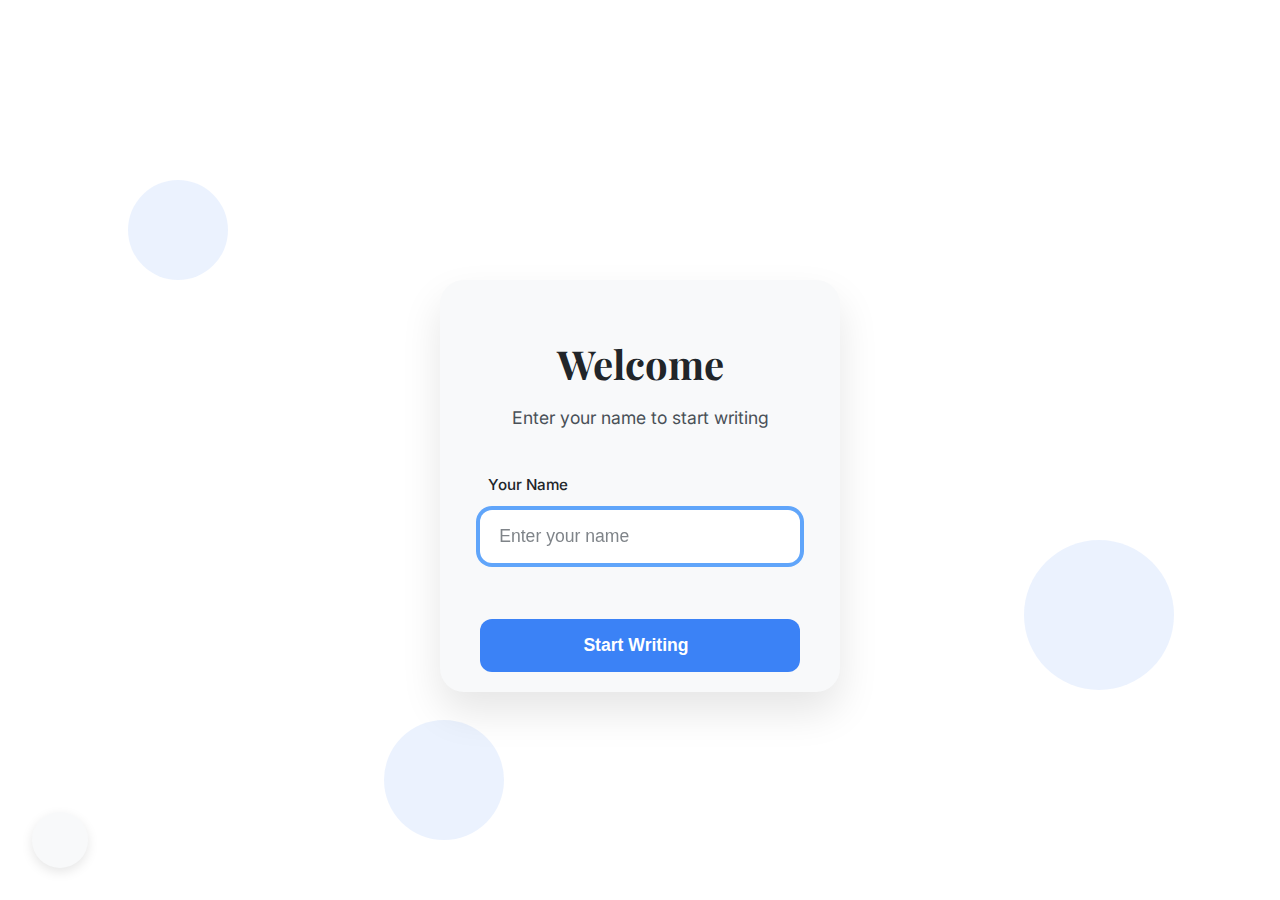
<file: index.html>
<!DOCTYPE html>
<html lang="en">
<head>
    <meta charset="UTF-8">
    <meta name="viewport" content="width=device-width, initial-scale=1.0">
    <meta name="description" content="Welcome to ModernBlog - Your modern blogging platform">
    <title>ModernBlog - Modern Blogging Platform</title>
    
    <!-- Fonts -->
    <link rel="preconnect" href="https://fonts.googleapis.com">
    <link rel="preconnect" href="https://fonts.gstatic.com" crossorigin>
    <link href="https://fonts.googleapis.com/css2?family=Inter:wght@400;500;600&family=Playfair+Display:wght@400;600&display=swap" rel="stylesheet">
    
    <!-- CSS -->
    <link rel="stylesheet" href="css/shared/theme.css">
    <link rel="stylesheet" href="css/shared/global.css">
    <link rel="stylesheet" href="css/shared/animations.css">
    <link rel="stylesheet" href="https://cdnjs.cloudflare.com/ajax/libs/font-awesome/6.4.0/css/all.min.css" 
          integrity="sha512-iecdLmaskl7CVkqkXNQ/ZH/XLlvWZOJyj7Yy7tcenmpD1ypASozpmT/E0iPtmFIB46ZmdtAc9eNBvH0H/ZpiBw==" 
          crossorigin="anonymous" 
          referrerpolicy="no-referrer" />
    <link rel="stylesheet" href="css/shared/navbar.css">
    <link rel="stylesheet" href="css/shared/footer.css">
    
    <style>
        /* Hero Section */
        .hero {
            background: var(--bg-secondary);
            padding: 4rem 2rem;
            text-align: center;
            margin-bottom: 3rem;
            border-radius: 1rem;
            position: relative;
            overflow: hidden;
        }

        .hero::before {
            content: '';
            position: absolute;
            top: 0;
            left: 0;
            right: 0;
            bottom: 0;
            background: linear-gradient(45deg, var(--accent-primary), var(--accent-secondary));
            opacity: 0.1;
            z-index: 1;
        }

        .hero-content {
            position: relative;
            z-index: 2;
            max-width: 800px;
            margin: 0 auto;
        }

        .hero h1 {
            font-family: 'Playfair Display', serif;
            font-size: 3.5rem;
            margin-bottom: 1rem;
            color: var(--text-primary);
        }

        .hero p {
            font-size: 1.25rem;
            color: var(--text-secondary);
            margin-bottom: 2rem;
        }

        .hero-buttons {
            display: flex;
            gap: 1rem;
            justify-content: center;
        }

        /* Quick Actions */
        .quick-actions {
            display: grid;
            grid-template-columns: repeat(auto-fit, minmax(250px, 1fr));
            gap: 1.5rem;
            margin-bottom: 3rem;
        }

        .action-card {
            background: var(--bg-secondary);
            padding: 2rem;
            border-radius: 1rem;
            text-align: center;
            transition: all 0.3s ease;
            cursor: pointer;
        }

        .action-card:hover {
            transform: translateY(-5px);
            box-shadow: 0 8px 24px var(--shadow);
        }

        .action-card i {
            font-size: 2.5rem;
            color: var(--accent-primary);
            margin-bottom: 1rem;
        }

        .action-card h3 {
            margin-bottom: 0.5rem;
            color: var(--text-primary);
        }

        .action-card p {
            color: var(--text-secondary);
            font-size: 0.875rem;
        }

        /* Featured Posts */
        .featured-posts {
            margin-bottom: 3rem;
        }

        .section-header {
            display: flex;
            justify-content: space-between;
            align-items: center;
            margin-bottom: 2rem;
        }

        .section-title {
            font-family: 'Playfair Display', serif;
            font-size: 2rem;
            color: var(--text-primary);
        }

        .posts-grid {
            display: grid;
            grid-template-columns: repeat(auto-fill, minmax(300px, 1fr));
            gap: 1.5rem;
        }

        .post-card {
            background: var(--bg-secondary);
            border-radius: 1rem;
            overflow: hidden;
            transition: all 0.3s ease;
        }

        .post-card:hover {
            transform: translateY(-5px);
            box-shadow: 0 8px 24px var(--shadow);
        }

        .post-image {
            width: 100%;
            height: 200px;
            object-fit: cover;
        }

        .post-content {
            padding: 1.5rem;
        }

        .post-title {
            font-size: 1.25rem;
            margin-bottom: 0.5rem;
            color: var(--text-primary);
        }

        .post-excerpt {
            color: var(--text-secondary);
            font-size: 0.875rem;
            margin-bottom: 1rem;
        }

        .post-meta {
            display: flex;
            align-items: center;
            gap: 1rem;
            font-size: 0.75rem;
            color: var(--text-secondary);
        }

        /* Recent Activity */
        .recent-activity {
            background: var(--bg-secondary);
            padding: 2rem;
            border-radius: 1rem;
        }

        .activity-list {
            display: flex;
            flex-direction: column;
            gap: 1rem;
        }

        .activity-item {
            display: flex;
            align-items: center;
            gap: 1rem;
            padding: 1rem;
            background: var(--bg-primary);
            border-radius: 0.5rem;
            transition: all 0.3s ease;
        }

        .activity-item:hover {
            transform: translateX(5px);
        }

        .activity-icon {
            width: 40px;
            height: 40px;
            border-radius: 50%;
            background: var(--accent-secondary);
            display: flex;
            align-items: center;
            justify-content: center;
            color: var(--accent-primary);
        }

        .activity-content {
            flex: 1;
        }

        .activity-title {
            font-weight: 500;
            color: var(--text-primary);
            margin-bottom: 0.25rem;
        }

        .activity-time {
            font-size: 0.75rem;
            color: var(--text-secondary);
        }

        /* Responsive Design */
        @media (max-width: 768px) {
            .hero {
                padding: 3rem 1rem;
            }

            .hero h1 {
                font-size: 2.5rem;
            }

            .hero-buttons {
                flex-direction: column;
            }

            .section-header {
                flex-direction: column;
                gap: 1rem;
                text-align: center;
            }

            .posts-grid {
                grid-template-columns: 1fr;
            }
        }
    </style>
</head>
<body>
    <!-- Navbar -->
    <nav class="navbar">
        <div class="navbar-container">
            <a href="index.html" class="navbar-brand">
                <i class="fas fa-feather-alt"></i>
                ModernBlog
            </a>
            
            <button class="mobile-menu-toggle">
                <i class="fas fa-bars"></i>
            </button>
            
            <ul class="navbar-nav">
                <li><a href="index.html" class="nav-link active">Home</a></li>
                <li><a href="notes.html" class="nav-link">Notes</a></li>
                <li><a href="drafts.html" class="nav-link">Drafts</a></li>
                <li><a href="posts.html" class="nav-link">Posts</a></li>
                <li><a href="editor.html" class="nav-link">New Post</a></li>
            </ul>
            
            <div class="navbar-actions">
                <div class="user-menu">
                    <button class="user-button">
                        <i class="fas fa-user-circle"></i>
                        <span class="user-name">User</span>
                        <i class="fas fa-chevron-down"></i>
                    </button>
                    
                    <div class="user-menu-dropdown">
                        <a href="#" class="dropdown-item">
                            <i class="fas fa-user"></i>
                            Profile
                        </a>
                        <a href="#" class="dropdown-item">
                            <i class="fas fa-cog"></i>
                            Settings
                        </a>
                        <div class="dropdown-divider"></div>
                        <a href="#" class="dropdown-item" onclick="navbarManager.logout()">
                            <i class="fas fa-sign-out-alt"></i>
                            Logout
                        </a>
                    </div>
                </div>
            </div>
        </div>
    </nav>

    <!-- Theme Toggle Button -->
    <button class="theme-toggle fixed" aria-label="Toggle theme" id="themeToggle">
        <i class="fas fa-sun"></i>
    </button>

    <!-- Main Content -->
    <main>
        <!-- Hero Section -->
        <section class="hero animate-fade-in">
            <div class="hero-content">
                <h1>Welcome to ModernBlog</h1>
                <p>Create, manage, and share your stories with our modern blogging platform</p>
                <div class="hero-buttons">
                    <a href="editor.html" class="btn btn-primary btn-ripple">
                        <i class="fas fa-pen"></i>
                        Start Writing
                    </a>
                    <a href="posts.html" class="btn btn-secondary btn-ripple">
                        <i class="fas fa-book-open"></i>
                        View Posts
                    </a>
                </div>
            </div>
        </section>

        <!-- Quick Actions -->
        <section class="quick-actions">
            <div class="action-card animate-slide-in-up">
                <i class="fas fa-sticky-note"></i>
                <h3>Quick Notes</h3>
                <p>Capture your thoughts and ideas instantly</p>
            </div>
            <div class="action-card animate-slide-in-up" style="animation-delay: 0.1s">
                <i class="fas fa-edit"></i>
                <h3>Draft Posts</h3>
                <p>Continue working on your drafts</p>
            </div>
            <div class="action-card animate-slide-in-up" style="animation-delay: 0.2s">
                <i class="fas fa-upload"></i>
                <h3>Publish</h3>
                <p>Share your stories with the world</p>
            </div>
        </section>

        <!-- Featured Posts -->
        <section class="featured-posts">
            <div class="section-header" style="margin: 0px 40px;">
                <h2 class="section-title">Featured Posts</h2>
                <a href="posts.html" class="btn btn-secondary btn-ripple">View All</a>
            </div>
            <div class="posts-grid" id="featuredPosts">
                <!-- Posts will be dynamically added here -->
            </div>
        </section>

        <!-- Recent Activity -->
        <section class="recent-activity">
            <div class="section-header">
                <h2 class="section-title">Recent Activity</h2>
            </div>
            <div class="activity-list" id="activityList">
                <!-- Activity items will be dynamically added here -->
            </div>
        </section>
    </main>

    <!-- Footer -->
    <footer class="footer">
        <div class="footer-container">
            <div class="footer-section">
                <h3>About ModernBlog</h3>
                <p>A modern blogging platform designed for writers who appreciate clean design and seamless functionality. Share your thoughts with the world.</p>
                <div class="footer-social">
                    <a href="#" class="social-link" aria-label="Twitter"><i class="fab fa-twitter"></i></a>
                    <a href="#" class="social-link" aria-label="GitHub"><i class="fab fa-github"></i></a>
                    <a href="#" class="social-link" aria-label="LinkedIn"><i class="fab fa-linkedin"></i></a>
                </div>
            </div>
            <div class="footer-section">
                <h3>Quick Links</h3>
                <ul class="footer-links">
                    <li><a href="index.html"><i class="fas fa-home"></i>Home</a></li>
                    <li><a href="posts.html"><i class="fas fa-book"></i>Posts</a></li>
                    <li><a href="drafts.html"><i class="fas fa-edit"></i>Drafts</a></li>
                    <li><a href="editor.html"><i class="fas fa-pen"></i>New Post</a></li>
                </ul>
            </div>
            <div class="footer-section">
                <h3>Resources</h3>
                <ul class="footer-links">
                    <li><a href="#"><i class="fas fa-book"></i>Documentation</a></li>
                    <li><a href="#"><i class="fas fa-question-circle"></i>Help Center</a></li>
                    <li><a href="#"><i class="fas fa-shield-alt"></i>Privacy Policy</a></li>
                </ul>
            </div>
            <div class="footer-section">
                <h3>Contact</h3>
                <ul class="footer-links">
                    <li><a href="https://shorturl.at/o1gQO"><i class="fas fa-envelope"></i>vishavdeepsingh42@gmail.com</a></li>
                    <li><a href="#"><i class="fas fa-map-marker-alt"></i>Lucknow,UP</a></li>
                    <li><a href="tel:+918837852479"><i class="fas fa-phone"></i>+918837852479</a></li>
                </ul>
            </div>
        </div>
        <div class="footer-bottom">
            <p>&copy; 2025 ModernBlog. All rights reserved. Made with <i class="fas fa-heart" style="color: var(--accent-primary);"></i> by <a href="https://www.instagram.com/vishavdeep___singh/profilecard/?igsh=MWx4ZDBybHN5d25reA==">Vishavdeep Singh</a></p>
        </div>
    </footer>

    <!-- Scripts -->
    <script src="js/theme.js"></script>
    <script src="js/home.js"></script>
    <script src="js/navbar.js" defer></script>
</body>
</html>
</file>
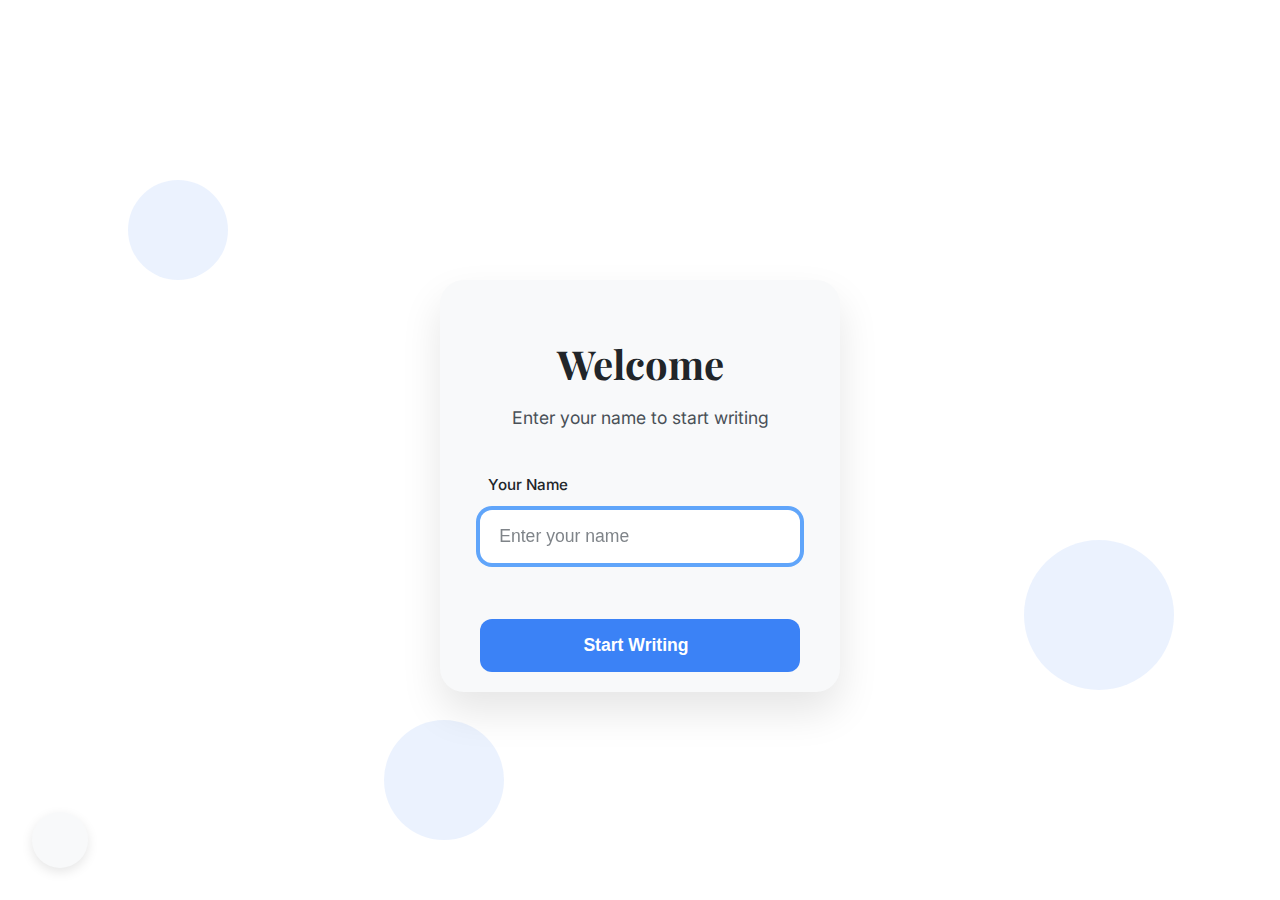
<file: document.html>
<!DOCTYPE html>
<html lang="en">
<head>
    <meta charset="UTF-8">
    <meta name="viewport" content="width=device-width, initial-scale=1.0, maximum-scale=1.0, user-scalable=no">
    <meta name="description" content="View your blog posts in a clean document format">
    <title>Document View - ModernBlog</title>
    
    <!-- Fonts -->
    <link rel="preconnect" href="https://fonts.googleapis.com">
    <link rel="preconnect" href="https://fonts.gstatic.com" crossorigin>
    <link href="https://fonts.googleapis.com/css2?family=Inter:wght@400;500;600&family=Playfair+Display:wght@400;600&display=swap" rel="stylesheet">
    
    <!-- CSS -->
    <link rel="stylesheet" href="css/shared/theme.css">
    <link rel="stylesheet" href="css/shared/global.css">
    <link rel="stylesheet" href="css/shared/animations.css">
    <link rel="stylesheet" href="css/shared/navbar.css">
    <link rel="stylesheet" href="css/shared/footer.css">
    <link rel="stylesheet" href="https://cdnjs.cloudflare.com/ajax/libs/font-awesome/6.4.0/css/all.min.css" 
          integrity="sha512-iecdLmaskl7CVkqkXNQ/ZH/XLlvWZOJyj7Yy7tcenmpD1ypASozpmT/E0iPtmFIB46ZmdtAc9eNBvH0H/ZpiBw==" 
          crossorigin="anonymous" 
          referrerpolicy="no-referrer" />
    
    <style>
        /* Document Layout */
        .document-container {
            max-width: 800px;
            margin: 2rem auto;
            padding: 2rem;
            background: var(--bg-secondary);
            border-radius: 1rem;
            box-shadow: 0 4px 12px var(--shadow);
        }

        /* Document Header */
        .document-header {
            text-align: center;
            margin-bottom: 3rem;
            padding-bottom: 2rem;
            border-bottom: 1px solid var(--border);
        }

        .document-title {
            font-family: 'Playfair Display', serif;
            font-size: 2.5rem;
            color: var(--text-primary);
            margin-bottom: 1rem;
            line-height: 1.3;
        }

        .document-meta {
            display: flex;
            justify-content: center;
            align-items: center;
            gap: 2rem;
            color: var(--text-secondary);
            font-size: 0.9rem;
        }

        .meta-item {
            display: flex;
            align-items: center;
            gap: 0.5rem;
        }

        /* Document Content */
        .document-content {
            font-family: 'Inter', sans-serif;
            line-height: 1.8;
            color: var(--text-primary);
        }

        .document-content h1,
        .document-content h2,
        .document-content h3,
        .document-content h4,
        .document-content h5,
        .document-content h6 {
            font-family: 'Playfair Display', serif;
            margin: 2rem 0 1rem;
            color: var(--text-primary);
        }

        .document-content p {
            margin-bottom: 1.5rem;
            color: var(--text-secondary);
        }

        .document-content blockquote {
            border-left: 4px solid var(--accent-primary);
            margin: 2rem 0;
            padding: 1rem 0 1rem 2rem;
            font-style: italic;
            color: var(--text-secondary);
        }

        .document-content pre {
            background: var(--bg-tertiary);
            padding: 1.5rem;
            border-radius: 0.5rem;
            overflow-x: auto;
            margin: 1.5rem 0;
            font-family: 'Monaco', 'Consolas', monospace;
        }

        .document-content img {
            max-width: 100%;
            height: auto;
            border-radius: 0.5rem;
            margin: 2rem 0;
        }

        .document-content a {
            color: var(--accent-primary);
            text-decoration: none;
            border-bottom: 1px solid transparent;
            transition: all 0.3s ease;
        }

        .document-content a:hover {
            border-bottom-color: var(--accent-primary);
        }

        /* Tags */
        .document-tags {
            display: flex;
            flex-wrap: wrap;
            gap: 0.5rem;
            margin-top: 3rem;
            padding-top: 2rem;
            border-top: 1px solid var(--border);
        }

        .tag {
            padding: 0.4rem 1rem;
            background: var(--bg-tertiary);
            color: var(--text-secondary);
            border-radius: 2rem;
            font-size: 0.875rem;
            transition: all 0.3s ease;
        }

        .tag:hover {
            background: var(--accent-primary);
            color: white;
        }

        /* Actions */
        .document-actions {
            display: flex;
            justify-content: center;
            gap: 1rem;
            margin-top: 3rem;
        }

        .action-btn {
            padding: 0.75rem 1.5rem;
            border-radius: 0.5rem;
            font-size: 0.875rem;
            font-weight: 500;
            cursor: pointer;
            transition: all 0.3s ease;
            display: inline-flex;
            align-items: center;
            gap: 0.5rem;
        }

        .btn-edit {
            background: var(--accent-primary);
            color: white;
            border: none;
        }

        .btn-edit:hover {
            background: var(--accent-secondary);
        }

        .btn-back {
            background: var(--bg-tertiary);
            color: var(--text-primary);
            border: none;
        }

        .btn-back:hover {
            background: var(--border);
        }

        /* Responsive Design */
        @media (max-width: 768px) {
            .document-container {
                margin: 1rem;
                padding: 1.5rem;
            }

            .document-title {
                font-size: 2rem;
            }

            .document-meta {
                flex-direction: column;
                gap: 1rem;
            }

            .document-actions {
                flex-direction: column;
            }

            .action-btn {
                width: 100%;
                justify-content: center;
            }
        }
    </style>
</head>
<body>
    <!-- Navbar -->
    <nav class="navbar">
        <div class="navbar-container">
            <a href="index.html" class="navbar-brand">
                <i class="fas fa-feather-alt"></i>
                ModernBlog
            </a>
            
            <button class="mobile-menu-toggle">
                <i class="fas fa-bars"></i>
            </button>
            
            <ul class="navbar-nav">
                <li><a href="index.html" class="nav-link">Home</a></li>
                <li><a href="notes.html" class="nav-link">Notes</a></li>
                <li><a href="drafts.html" class="nav-link">Drafts</a></li>
                <li><a href="posts.html" class="nav-link">Posts</a></li>
                <li><a href="editor.html" class="nav-link">New Post</a></li>
            </ul>
            
            <div class="navbar-actions">
                <div class="user-menu">
                    <button class="user-button">
                        <i class="fas fa-user-circle"></i>
                        <span class="user-name">User</span>
                        <i class="fas fa-chevron-down"></i>
                    </button>
                    
                    <div class="user-menu-dropdown">
                        <a href="#" class="dropdown-item">
                            <i class="fas fa-user"></i>
                            Profile
                        </a>
                        <a href="#" class="dropdown-item">
                            <i class="fas fa-cog"></i>
                            Settings
                        </a>
                        <div class="dropdown-divider"></div>
                        <a href="#" class="dropdown-item" onclick="navbarManager.logout()">
                            <i class="fas fa-sign-out-alt"></i>
                            Logout
                        </a>
                    </div>
                </div>
            </div>
        </div>
    </nav>

    <!-- Theme Toggle Button -->
    <button class="theme-toggle fixed" aria-label="Toggle theme" id="themeToggle">
        <i class="fas fa-sun"></i>
    </button>

    <!-- Document Container -->
    <div class="document-container animate-fade-in">
        <header class="document-header">
            <h1 class="document-title" id="postTitle">Loading...</h1>
            <div class="document-meta">
                <div class="meta-item">
                    <i class="fas fa-calendar"></i>
                    <span id="postDate">Loading...</span>
                </div>
                <div class="meta-item">
                    <i class="fas fa-clock"></i>
                    <span id="readTime">Loading...</span>
                </div>
                <div class="meta-item">
                    <i class="fas fa-user"></i>
                    <span id="authorName">Loading...</span>
                </div>
            </div>
        </header>

        <main class="document-content" id="postContent">
            <!-- Content will be loaded dynamically -->
        </main>

        <div class="document-tags" id="postTags">
            <!-- Tags will be loaded dynamically -->
        </div>

        <div class="document-actions">
            <button class="action-btn btn-edit" id="editButton">
                <i class="fas fa-edit"></i>
                Edit Post
            </button>
            <button class="action-btn btn-back" onclick="history.back()">
                <i class="fas fa-arrow-left"></i>
                Back
            </button>
        </div>
    </div>

    <!-- Footer -->
    <footer class="footer">
        <div class="footer-container">
            <div class="footer-section">
                <h3>About ModernBlog</h3>
                <p>A modern blogging platform designed for writers who appreciate clean design and seamless functionality.</p>
                <div class="footer-social">
                    <a href="#" class="social-link" aria-label="Twitter"><i class="fab fa-twitter"></i></a>
                    <a href="#" class="social-link" aria-label="GitHub"><i class="fab fa-github"></i></a>
                    <a href="#" class="social-link" aria-label="LinkedIn"><i class="fab fa-linkedin"></i></a>
                </div>
            </div>
            <div class="footer-section">
                <h3>Quick Links</h3>
                <ul class="footer-links">
                    <li><a href="index.html"><i class="fas fa-home"></i>Home</a></li>
                    <li><a href="posts.html"><i class="fas fa-book"></i>Posts</a></li>
                    <li><a href="drafts.html"><i class="fas fa-edit"></i>Drafts</a></li>
                    <li><a href="editor.html"><i class="fas fa-pen"></i>New Post</a></li>
                </ul>
            </div>
            <div class="footer-section">
                <h3>Resources</h3>
                <ul class="footer-links">
                    <li><a href="#"><i class="fas fa-book"></i>Documentation</a></li>
                    <li><a href="#"><i class="fas fa-question-circle"></i>Help Center</a></li>
                    <li><a href="#"><i class="fas fa-shield-alt"></i>Privacy Policy</a></li>
                </ul>
            </div>
            <div class="footer-section">
                <h3>Contact</h3>
                <ul class="footer-links">
                    <li><a href="mailto:vishavdeepsingh42@gmail.com"><i class="fas fa-envelope"></i>vishavdeepsingh42@gmail.com</a></li>
                    <li><a href="#"><i class="fas fa-map-marker-alt"></i>Lucknow,UP</a></li>
                    <li><a href="tel:+918837852479"><i class="fas fa-phone"></i>+918837852479</a></li>
                </ul>
            </div>
        </div>
        <div class="footer-bottom">
            <p>&copy; 2025 ModernBlog. All rights reserved. Made with <i class="fas fa-heart" style="color: var(--accent-primary);"></i> by <a href="https://www.instagram.com/vishavdeep___singh/profilecard/">Vishavdeep Singh</a></p>
        </div>
    </footer>

    <script src="js/theme.js"></script>
    <script src="js/navbar.js" defer></script>
    <script src="js/document.js" defer></script>
</body>
</html>
</file>
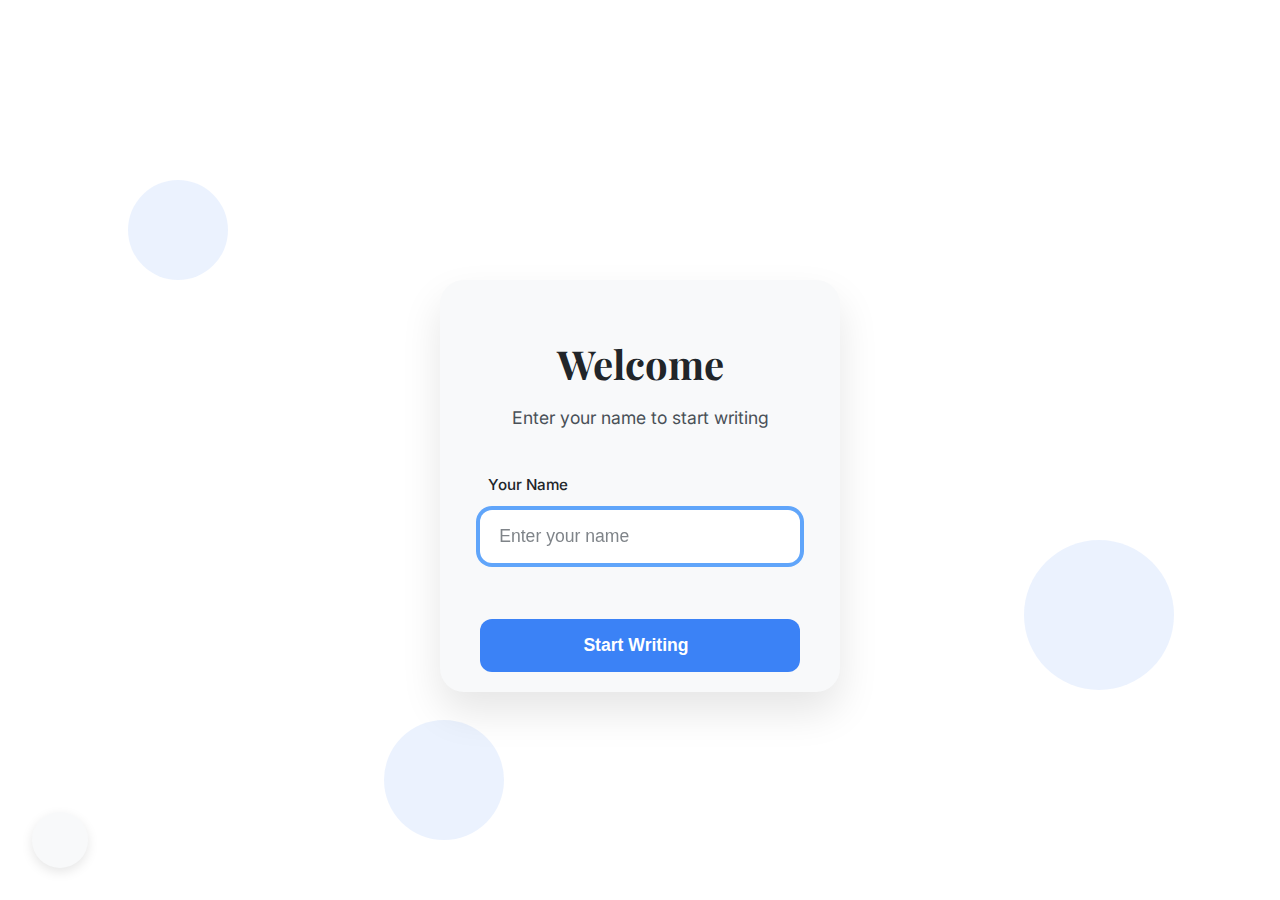
<file: drafts.html>
<!DOCTYPE html>
<html lang="en">
<head>
    <meta charset="UTF-8">
    <meta name="viewport" content="width=device-width, initial-scale=1.0">
    <meta name="description" content="Manage your draft posts with ModernBlog's intuitive draft management system">
    <title>Drafts - ModernBlog</title>
    
    <!-- Fonts -->
    <link rel="preconnect" href="https://fonts.googleapis.com">
    <link rel="preconnect" href="https://fonts.gstatic.com" crossorigin>
    <link href="https://fonts.googleapis.com/css2?family=Inter:wght@400;500;600&family=Playfair+Display:wght@400;600&display=swap" rel="stylesheet">
    
    <!-- CSS -->
    <link rel="stylesheet" href="css/shared/theme.css">
    <link rel="stylesheet" href="css/shared/global.css">
    <link rel="stylesheet" href="css/shared/animations.css">
    <link rel="stylesheet" href="https://cdnjs.cloudflare.com/ajax/libs/font-awesome/6.4.0/css/all.min.css">
    <link rel="stylesheet" href="css/shared/navbar.css">
    <link rel="stylesheet" href="css/shared/footer.css">
    
    <style>
        /* Header Styles */
        .header {
            position: fixed;
            top: 0;
            left: 0;
            right: 0;
            background: var(--bg-primary);
            padding: 1rem;
            z-index: 100;
            transition: transform 0.3s ease, background-color 0.3s ease;
        }
        
        .header-content {
            max-width: 1200px;
            margin: 0 auto;
            display: flex;
            align-items: center;
            justify-content: space-between;
            gap: 1rem;
        }
        
        .header-title {
            display: flex;
            align-items: center;
            gap: 0.5rem;
        }
        
        .header-title h1 {
            margin: 0;
        }
        
        .draft-count {
            background: var(--bg-secondary);
            padding: 0.25rem 0.75rem;
            border-radius: 1rem;
            font-size: 0.875rem;
            color: var(--text-secondary);
        }
        
        .header-actions {
            display: flex;
            align-items: center;
            gap: 1rem;
        }
        
        /* Search and Filter */
        .search-bar {
            position: relative;
            width: 300px;
        }
        
        .search-input {
            width: 100%;
            padding: 0.75rem 1rem 0.75rem 3rem;
            border: 2px solid var(--border);
            border-radius: 1rem;
            background: var(--bg-secondary);
            color: var(--text-primary);
            font-size: 1rem;
            transition: all 0.3s ease;
        }
        
        .search-input:focus {
            border-color: var(--accent-primary);
            box-shadow: 0 0 0 4px var(--accent-secondary);
        }
        
        .search-icon {
            position: absolute;
            left: 1rem;
            top: 50%;
            transform: translateY(-50%);
            color: var(--text-secondary);
            transition: color 0.3s ease;
        }
        
        .search-input:focus + .search-icon {
            color: var(--accent-primary);
        }
        
        /* Main Content */
        .main-content {
            margin-top: 3rem;
            padding: 2rem 1rem;
            max-width: 1200px;
            margin-left: auto;
            margin-right: auto;
        }
        
        /* Drafts Grid */
        .drafts-grid {
            display: grid;
            grid-template-columns: repeat(auto-fill, minmax(350px, 1fr));
            gap: 1.5rem;
            margin-top: 2rem;
        }
        
        .draft-card {
            background: var(--bg-secondary);
            border-radius: 1rem;
            padding: 1.5rem;
            box-shadow: 0 4px 6px var(--shadow);
            transition: all 0.3s ease;
            cursor: pointer;
            position: relative;
            overflow: hidden;
        }
        
        .draft-card::before {
            content: '';
            position: absolute;
            top: 0;
            left: 0;
            width: 100%;
            height: 100%;
            background: radial-gradient(
                800px circle at var(--mouse-x) var(--mouse-y),
                var(--hover),
                transparent 40%
            );
            opacity: 0;
            transition: opacity 0.3s ease;
        }
        
        .draft-card:hover::before {
            opacity: 1;
        }
        
        .draft-card:hover {
            transform: translateY(-4px);
            box-shadow: 0 8px 12px var(--shadow);
        }
        
        .draft-header {
            display: flex;
            justify-content: space-between;
            align-items: flex-start;
            margin-bottom: 1rem;
        }
        
        .draft-title {
            font-size: 1.25rem;
            font-weight: 600;
            color: var(--text-primary);
            margin: 0;
        }
        
        .draft-actions {
            display: flex;
            gap: 0.5rem;
            opacity: 0;
            transform: translateY(-10px);
            transition: all 0.3s ease;
        }
        
        .draft-card:hover .draft-actions {
            opacity: 1;
            transform: translateY(0);
        }
        
        .draft-action-btn {
            background: none;
            border: none;
            color: var(--text-secondary);
            padding: 0.5rem;
            border-radius: 0.5rem;
            cursor: pointer;
            transition: all 0.3s ease;
        }
        
        .draft-action-btn:hover {
            color: var(--accent-primary);
            background: var(--bg-tertiary);
        }
        
        .draft-content {
            color: var(--text-secondary);
            font-size: 0.95rem;
            line-height: 1.6;
            margin-bottom: 1rem;
            display: -webkit-box;
            -webkit-line-clamp: 3;
            -webkit-box-orient: vertical;
            overflow: hidden;
        }
        
        .draft-footer {
            display: flex;
            justify-content: space-between;
            align-items: center;
            padding-top: 1rem;
            border-top: 1px solid var(--border);
        }
        
        .draft-meta {
            display: flex;
            align-items: center;
            gap: 1rem;
            font-size: 0.875rem;
            color: var(--text-secondary);
        }
        
        /* Progress Bar */
        .progress-wrapper {
            margin-top: 1rem;
            padding-top: 1rem;
            border-top: 1px solid var(--border);
        }
        
        .progress-header {
            display: flex;
            justify-content: space-between;
            align-items: center;
            margin-bottom: 0.5rem;
            font-size: 0.875rem;
            color: var(--text-secondary);
        }
        
        .progress-bar {
            width: 100%;
            height: 6px;
            background: var(--bg-tertiary);
            border-radius: 3px;
            overflow: hidden;
        }
        
        .progress-fill {
            height: 100%;
            background: var(--accent-primary);
            border-radius: 3px;
            transition: width 0.3s ease;
        }
        
        /* Status Badges */
        .status-badge {
            padding: 0.25rem 0.75rem;
            border-radius: 1rem;
            font-size: 0.75rem;
            font-weight: 500;
        }
        
        .status-badge.draft {
            background: var(--bg-tertiary);
            color: var(--text-secondary);
        }
        
        .status-badge.autosaved {
            background: #10b981;
            color: white;
        }
        
        .status-badge.unsaved {
            background: #ef4444;
            color: white;
        }
        
        /* Add Draft Button */
        .add-draft-btn {
            position: fixed;
            bottom: 2rem;
            right: 2rem;
            width: 4rem;
            height: 4rem;
            border-radius: 50%;
            background: var(--accent-primary);
            color: white;
            border: none;
            cursor: pointer;
            display: flex;
            align-items: center;
            justify-content: center;
            font-size: 1.5rem;
            box-shadow: 0 4px 12px var(--shadow);
            transition: all 0.3s ease;
            z-index: 100;
        }
        
        .add-draft-btn:hover {
            transform: scale(1.1) rotate(180deg);
            background: var(--accent-secondary);
        }
        
        /* Empty State */
        .empty-state {
            text-align: center;
            padding: 4rem 1rem;
            color: var(--text-secondary);
        }
        
        .empty-state i {
            font-size: 4rem;
            color: var(--accent-primary);
            margin-bottom: 1rem;
        }
        
        /* Responsive Design */
        @media (max-width: 768px) {
            .header-content {
                flex-direction: column;
                align-items: stretch;
            }
            
            .search-bar {
                width: 100%;
            }
            
            .main-content {
                margin-top: 8rem;
            }
            
            .drafts-grid {
                grid-template-columns: 1fr;
            }
            
            .draft-actions {
                opacity: 1;
                transform: none;
            }
        }
        
        /* Create Button Styles */
        .create-button {
            position: fixed;
            bottom: 2rem;
            right: 2rem;
            background: var(--accent-primary);
            color: white;
            border: none;
            border-radius: 2rem;
            padding: 0.75rem 1.5rem;
            font-size: 1rem;
            font-weight: 500;
            cursor: pointer;
            text-decoration: none;
            box-shadow: 0 4px 12px rgba(0, 0, 0, 0.15);
            transition: all 0.3s ease;
            z-index: 100;
            overflow: hidden;
        }
        
        .create-button:hover {
            transform: translateY(-2px);
            box-shadow: 0 6px 16px rgba(0, 0, 0, 0.2);
            background: var(--accent-secondary);
        }
        
        .create-button:active {
            transform: translateY(0);
        }
        
        .create-button-content {
            display: flex;
            align-items: center;
            gap: 0.5rem;
        }
        
        .create-button i {
            font-size: 1.1rem;
        }
        
        .create-label {
            font-weight: 500;
        }
        
        @media (max-width: 768px) {
            .create-button {
                bottom: 1.5rem;
                right: 1.5rem;
                padding: 0.75rem;
                border-radius: 50%;
            }
            
            .create-label {
                display: none;
            }
            
            .create-button-content {
                gap: 0;
            }
        }
    </style>
</head>
<body>
    <!-- Navbar -->
    <nav class="navbar">
        <div class="navbar-container">
            <a href="index.html" class="navbar-brand">
                <i class="fas fa-feather-alt"></i>
                ModernBlog
            </a>
            
            <button class="mobile-menu-toggle">
                <i class="fas fa-bars"></i>
            </button>
            
            <ul class="navbar-nav">
                <li><a href="index.html" class="nav-link">Home</a></li>
                <li><a href="notes.html" class="nav-link">Notes</a></li>
                <li><a href="drafts.html" class="nav-link active">Drafts</a></li>
                <li><a href="posts.html" class="nav-link">Posts</a></li>
                <li><a href="editor.html" class="nav-link">New Post</a></li>
            </ul>
            
            <div class="navbar-actions">
                <div class="user-menu">
                    <button class="user-button">
                        <i class="fas fa-user-circle"></i>
                        <span class="user-name">User</span>
                        <i class="fas fa-chevron-down"></i>
                    </button>
                    
                    <div class="user-menu-dropdown">
                        <a href="#" class="dropdown-item">
                            <i class="fas fa-user"></i>
                            Profile
                        </a>
                        <a href="#" class="dropdown-item">
                            <i class="fas fa-cog"></i>
                            Settings
                        </a>
                        <div class="dropdown-divider"></div>
                        <a href="#" class="dropdown-item" onclick="navbarManager.logout()">
                            <i class="fas fa-sign-out-alt"></i>
                            Logout
                        </a>
                    </div>
                </div>
            </div>
        </div>
    </nav>

    <!-- Theme Toggle Button -->
    <button class="theme-toggle fixed" aria-label="Toggle theme" id="themeToggle">
        <i class="fas fa-sun"></i>
    </button>

    <!-- Header -->
    <header class="header">
        <div class="header-content">
            <div class="header-title animate-fade-in">
                <h1>Drafts</h1>
                <span class="draft-count" id="draftCount">0 drafts</span>
            </div>
            
            <div class="header-actions">
                <div class="search-bar animate-slide-in-down">
                    <input 
                        type="text" 
                        class="search-input" 
                        placeholder="Search drafts..." 
                        id="searchInput"
                    >
                    <i class="fas fa-search search-icon"></i>
                </div>
                
                <button class="btn btn-secondary btn-ripple animate-fade-in">
                    <i class="fas fa-filter"></i>
                    <span>Filter</span>
                </button>
            </div>
        </div>
    </header>

    <!-- Main Content -->
    <main class="main-content">
        <div class="drafts-grid" id="draftsGrid">
            <!-- Drafts will be dynamically added here -->
        </div>
        
        <!-- Empty State -->
        <div id="emptyState" class="empty-state">
            <i class="fas fa-file-alt"></i>
            <h2>No Drafts Yet</h2>
            <p>Start writing your first draft and save your ideas for later</p>

        </div>
    </main>

    <!-- Fixed Create Button -->
    <a href="editor.html" class="create-button fixed">
        <i class="fas fa-plus"></i>
    </a>

    <!-- Footer -->
    <footer class="footer">
        <div class="footer-container">
            <div class="footer-section">
                <h3>About ModernBlog</h3>
                <p>A modern blogging platform designed for writers who appreciate clean design and seamless functionality. Share your thoughts with the world.</p>
                <div class="footer-social">
                    <a href="#" class="social-link" aria-label="Twitter"><i class="fab fa-twitter"></i></a>
                    <a href="#" class="social-link" aria-label="GitHub"><i class="fab fa-github"></i></a>
                    <a href="#" class="social-link" aria-label="LinkedIn"><i class="fab fa-linkedin"></i></a>
                </div>
            </div>
            <div class="footer-section">
                <h3>Quick Links</h3>
                <ul class="footer-links">
                    <li><a href="index.html"><i class="fas fa-home"></i>Home</a></li>
                    <li><a href="posts.html"><i class="fas fa-book"></i>Posts</a></li>
                    <li><a href="drafts.html"><i class="fas fa-edit"></i>Drafts</a></li>
                    <li><a href="editor.html"><i class="fas fa-pen"></i>New Post</a></li>
                </ul>
            </div>
            <div class="footer-section">
                <h3>Resources</h3>
                <ul class="footer-links">
                    <li><a href="#"><i class="fas fa-book"></i>Documentation</a></li>
                    <li><a href="#"><i class="fas fa-question-circle"></i>Help Center</a></li>
                    
                    <li><a href="#"><i class="fas fa-shield-alt"></i>Privacy Policy</a></li>
                </ul>
            </div>
            <div class="footer-section">
                <h3>Contact</h3>
                <ul class="footer-links">
                    <li><a href="https://shorturl.at/o1gQO"><i class="fas fa-envelope"></i>vishavdeepsingh42@gmail.com</a></li>
                    <li><a href="#"><i class="fas fa-map-marker-alt"></i>Lucknow,UP</a></li>
                    <li><a href="tel:+918837852479"><i class="fas fa-phone"></i>+918837852479</a></li>
                </ul>
            </div>
        </div>
        <div class="footer-bottom">
            <p>&copy; 2025 ModernBlog. All rights reserved. Made with <i class="fas fa-heart" style="color: var(--accent-primary);"></i> by <a href="https://www.instagram.com/vishavdeep___singh/profilecard/?igsh=MWx4ZDBybHN5d25reA==">Vishavdeep Singh</a></p>        </div>
    </footer>

    <script src="js/theme.js"></script>
    <script src="js/drafts.js"></script>
    <script src="js/navbar.js" defer></script>
</body>
</html>
</file>
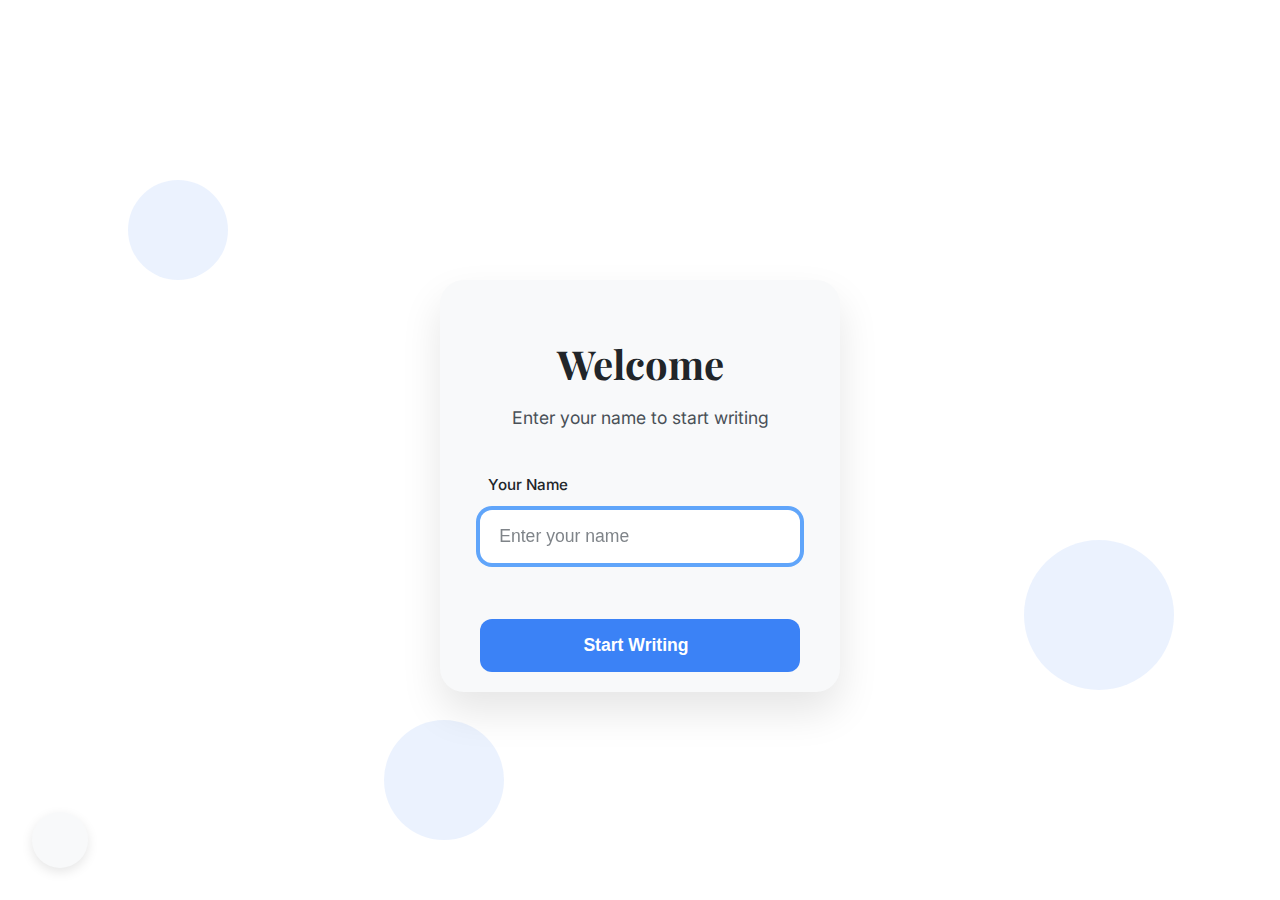
<file: editor.html>
<!DOCTYPE html>
<html lang="en">
<head>
    <meta charset="UTF-8">
    <meta name="viewport" content="width=device-width, initial-scale=1.0, maximum-scale=1.0, user-scalable=no">
    <meta name="description" content="Create and edit your blog posts with ModernBlog's powerful editor">
    <title>Editor - ModernBlog</title>
    
    <!-- Fonts -->
    <link rel="preconnect" href="https://fonts.googleapis.com">
    <link rel="preconnect" href="https://fonts.gstatic.com" crossorigin>
    <link href="https://fonts.googleapis.com/css2?family=Inter:wght@400;500;600&family=Playfair+Display:wght@400;600&display=swap" rel="stylesheet">
    
    <!-- CSS -->
    <link rel="stylesheet" href="css/shared/theme.css">
    <link rel="stylesheet" href="css/shared/global.css">
    <link rel="stylesheet" href="css/shared/animations.css">
    <link rel="stylesheet" href="https://cdnjs.cloudflare.com/ajax/libs/font-awesome/6.4.0/css/all.min.css" 
          integrity="sha512-iecdLmaskl7CVkqkXNQ/ZH/XLlvWZOJyj7Yy7tcenmpD1ypASozpmT/E0iPtmFIB46ZmdtAc9eNBvH0H/ZpiBw==" 
          crossorigin="anonymous" 
          referrerpolicy="no-referrer" />
    <link rel="stylesheet" href="css/shared/navbar.css">
    <link rel="stylesheet" href="css/shared/footer.css">
    
    <style>
        /* Layout */
        .editor-container {
            display: grid;
            grid-template-columns: 1fr;
            gap: 2rem;
            max-width: 1400px;
            margin: 0 auto;
            padding: 2rem;
            min-height: 100vh;
        }
        
        @media (min-width: 1200px) {
            .editor-container {
                grid-template-columns: 300px 1fr;
            }
        }
        
        /* Sidebar */
        .editor-sidebar {
            background: var(--bg-secondary);
            border-radius: 1rem;
            padding: 1.5rem;
            height: fit-content;
            position: sticky;
            top: 2rem;
        }
        
        /* Mobile Sidebar */
        @media (max-width: 768px) {
            .editor-container {
                padding: 1rem;
                gap: 1rem;
                margin-top: 0;
            }

            .editor-sidebar {
                position: fixed;
                bottom: 0;
                left: 0;
                right: 0;
                top: auto;
                z-index: 1000;
                border-radius: 1rem 1rem 0 0;
                padding: 1rem;
                transform: translateY(85%);
                transition: transform 0.3s ease;
                box-shadow: 0 -4px 12px var(--shadow);
            }

            .editor-sidebar.expanded {
                transform: translateY(0);
            }

            .sidebar-handle {
                display: block;
                width: 40px;
                height: 4px;
                background: var(--border);
                border-radius: 2px;
                margin: 0 auto 1rem;
                cursor: pointer;
            }

            .sidebar-section {
                margin-bottom: 1rem;
            }

            .action-buttons {
                display: grid;
                grid-template-columns: repeat(3, 1fr);
                gap: 0.5rem;
            }

            .btn {
                padding: 0.5rem;
                font-size: 0.875rem;
            }

            .tags-input {
                padding: 0.5rem 0.75rem;
                font-size: 0.875rem;
            }
        }
        
        .sidebar-section {
            margin-bottom: 2rem;
        }
        
        .sidebar-section:last-child {
            margin-bottom: 0;
        }
        
        .sidebar-title {
            font-size: 0.875rem;
            font-weight: 600;
            color: var(--text-secondary);
            text-transform: uppercase;
            letter-spacing: 0.05em;
            margin-bottom: 1rem;
        }
        
        /* Draft Info */
        .draft-info {
            display: flex;
            flex-direction: column;
            gap: 0.5rem;
        }
        
        .info-item {
            display: flex;
            align-items: center;
            gap: 0.5rem;
            color: var(--text-secondary);
            font-size: 0.875rem;
        }
        
        /* Tags Input */
        .tags-input-wrapper {
            position: relative;
        }
        
        .tags-input {
            width: 100%;
            padding: 0.75rem 1rem;
            border: 2px solid var(--border);
            border-radius: 0.5rem;
            background: var(--bg-primary);
            color: var(--text-primary);
            font-size: 0.875rem;
            transition: all 0.3s ease;
        }
        
        .tags-input:focus {
            border-color: var(--accent-primary);
            box-shadow: 0 0 0 4px var(--accent-secondary);
        }
        
        .tags-list {
            display: flex;
            flex-wrap: wrap;
            gap: 0.5rem;
            margin-top: 0.5rem;
        }
        
        .tag {
            display: inline-flex;
            align-items: center;
            gap: 0.25rem;
            padding: 0.25rem 0.75rem;
            background: var(--bg-tertiary);
            color: var(--text-primary);
            border-radius: 1rem;
            font-size: 0.75rem;
        }
        
        .remove-tag {
            cursor: pointer;
            opacity: 0.5;
            transition: opacity 0.3s ease;
        }
        
        .remove-tag:hover {
            opacity: 1;
        }
        
        /* Actions */
        .action-buttons {
            display: flex;
            flex-direction: column;
            gap: 0.75rem;
        }
        
        .btn {
            width: 100%;
            padding: 0.75rem 1rem;
            border-radius: 0.5rem;
            font-size: 0.875rem;
            font-weight: 500;
            display: inline-flex;
            align-items: center;
            justify-content: center;
            gap: 0.5rem;
            cursor: pointer;
            transition: all 0.3s ease;
        }
        
        .btn-primary {
            background: var(--accent-primary);
            color: white;
            border: none;
        }
        
        .btn-primary:hover {
            background: var(--accent-secondary);
        }
        
        .btn-secondary {
            background: var(--bg-tertiary);
            color: var(--text-primary);
            border: none;
        }
        
        .btn-secondary:hover {
            background: var(--border);
        }
        
        /* Editor Main */
        .editor-main {
            display: flex;
            flex-direction: column;
            gap: 1.5rem;
        }
        
        @media (max-width: 768px) {
            .editor-main {
                gap: 1rem;
                margin-bottom: 6rem;
            }

            .editor-header {
                flex-direction: column;
                align-items: stretch;
                gap: 0.5rem;
            }

            .draft-title {
                font-size: 1.5rem;
                padding: 0.5rem;
            }

            .editor-toolbar {
                position: sticky;
                top: 72px;
                z-index: 100;
                background: var(--bg-tertiary);
                border-radius: 0.5rem;
                padding: 0.5rem;
                display: flex;
                flex-wrap: nowrap;
                overflow-x: auto;
                -webkit-overflow-scrolling: touch;
                scrollbar-width: none;
            }

            .editor-toolbar::-webkit-scrollbar {
                display: none;
            }

            .toolbar-btn {
                padding: 0.5rem;
                font-size: 0.875rem;
                white-space: nowrap;
            }

            .editor-area {
                padding: 1rem;
                font-size: 0.95rem;
                min-height: calc(100vh - 300px);
            }
        }
        
        .editor-header {
            display: flex;
            justify-content: space-between;
            align-items: center;
            gap: 1rem;
        }
        
        .draft-title {
            font-family: 'Playfair Display', serif;
            font-size: 2rem;
            font-weight: 600;
            color: var(--text-primary);
            margin: 0;
            padding: 0.5rem;
            border: 2px solid transparent;
            border-radius: 0.5rem;
            transition: all 0.3s ease;
            width: 100%;
            background: none;
        }
        
        .draft-title:focus {
            border-color: var(--accent-primary);
            background: var(--bg-secondary);
            outline: none;
        }
        
        .save-status {
            display: flex;
            align-items: center;
            gap: 0.5rem;
            font-size: 0.875rem;
            color: var(--text-secondary);
        }
        
        .status-icon {
            width: 8px;
            height: 8px;
            border-radius: 50%;
            background: #10b981;
        }
        
        .status-icon.unsaved {
            background: #ef4444;
        }
        
        /* Editor Content */
        .editor-content {
            background: var(--bg-secondary);
            border-radius: 1rem;
            overflow: hidden;
            display: flex;
            flex-direction: column;
            box-shadow: 0 2px 8px var(--shadow);
            height: calc(100vh - 250px);
        }
        
        /* Toolbar */
        .editor-toolbar {
            display: flex;
            flex-wrap: wrap;
            gap: 0.5rem;
            padding: 1rem;
            background: var(--bg-tertiary);
            border-bottom: 1px solid var(--border);
            position: sticky;
            top: 0;
            z-index: 10;
        }
        
        .toolbar-btn {
            padding: 0.5rem;
            border-radius: 0.25rem;
            background: none;
            border: none;
            color: var(--text-primary);
            cursor: pointer;
            transition: all 0.3s ease;
            display: flex;
            align-items: center;
            gap: 0.5rem;
            min-width: 32px;
            justify-content: center;
        }
        
        .toolbar-btn:hover {
            background: var(--hover);
        }
        
        .toolbar-btn.active {
            background: var(--accent-primary);
            color: white;
        }
        
        .toolbar-separator {
            width: 1px;
            height: 24px;
            background: var(--border);
            margin: 0 0.5rem;
        }
        
        /* Font Selection Styles */
        .toolbar-select {
            padding: 0.4rem 0.75rem;
            border: 1px solid var(--border);
            border-radius: 0.25rem;
            background: var(--bg-primary);
            color: var(--text-primary);
            font-size: 0.875rem;
            cursor: pointer;
            transition: all 0.3s ease;
            margin: 0 0.25rem;
            min-width: 120px;
            outline: none;
        }

        .toolbar-select:hover {
            border-color: var(--accent-primary);
        }

        .toolbar-select:focus {
            border-color: var(--accent-primary);
            box-shadow: 0 0 0 2px var(--accent-secondary);
        }

        .toolbar-select option {
            background: var(--bg-primary);
            color: var(--text-primary);
            padding: 0.5rem;
        }

        @media (max-width: 768px) {
            .toolbar-select {
                padding: 0.3rem 0.5rem;
                min-width: 100px;
                font-size: 0.8rem;
            }
        }
        
        /* Editor Area */
        .editor-area {
            flex: 1;
            padding: 2rem;
            color: var(--text-primary);
            font-family: 'Inter', sans-serif;
            font-size: 1rem;
            line-height: 1.6;
            overflow-y: auto;
            background: var(--bg-primary);
        }
        
        .editor-area[contenteditable="true"] {
            outline: none;
            min-height: 300px;
        }
        
        .editor-area[contenteditable="true"]:empty:before {
            content: attr(data-placeholder);
            color: var(--text-secondary);
            opacity: 0.6;
        }
        
        .editor-area h1, 
        .editor-area h2, 
        .editor-area h3, 
        .editor-area h4, 
        .editor-area h5, 
        .editor-area h6 {
            font-family: 'Playfair Display', serif;
            margin: 1.5rem 0 1rem;
            color: var(--text-primary);
            line-height: 1.3;
        }
        
        .editor-area h1 { font-size: 2.5rem; }
        .editor-area h2 { font-size: 2rem; }
        .editor-area h3 { font-size: 1.75rem; }
        .editor-area h4 { font-size: 1.5rem; }
        .editor-area h5 { font-size: 1.25rem; }
        .editor-area h6 { font-size: 1.1rem; }
        
        .editor-area p {
            margin-bottom: 1.25rem;
            line-height: 1.8;
        }
        
        .editor-area blockquote {
            border-left: 4px solid var(--accent-primary);
            margin: 1.5rem 0;
            padding: 1rem 0 1rem 1.5rem;
            font-style: italic;
            color: var(--text-secondary);
            background: var(--bg-secondary);
            border-radius: 0 0.5rem 0.5rem 0;
        }
        
        .editor-area pre {
            background: var(--bg-tertiary);
            padding: 1.5rem;
            border-radius: 0.5rem;
            overflow-x: auto;
            margin: 1.5rem 0;
            font-family: 'Monaco', 'Consolas', monospace;
            line-height: 1.4;
        }
        
        .editor-area code {
            font-family: 'Monaco', 'Consolas', monospace;
            font-size: 0.9em;
            background: var(--bg-tertiary);
            padding: 0.2em 0.4em;
            border-radius: 0.25rem;
        }
        
        .editor-area ul,
        .editor-area ol {
            margin: 1rem 0;
            padding-left: 2rem;
        }
        
        .editor-area li {
            margin-bottom: 0.5rem;
        }
        
        .editor-area img {
            max-width: 100%;
            height: auto;
            border-radius: 0.5rem;
            margin: 1.5rem 0;
            display: block;
        }
        
        .editor-area a {
            color: var(--accent-primary);
            text-decoration: none;
            border-bottom: 1px solid transparent;
            transition: all 0.3s ease;
        }
        
        .editor-area a:hover {
            border-bottom-color: var(--accent-primary);
        }

        /* Mobile Styles */
        @media (max-width: 768px) {
            .editor-content {
                height: calc(100vh - 200px);
                margin-bottom: 1rem;
            }

            .editor-toolbar {
                position: sticky;
                top: 0px;
                padding: 0.75rem;
                overflow-x: auto;
                gap: 0.25rem;
                scrollbar-width: none;
                -webkit-overflow-scrolling: touch;
            }

            .editor-toolbar::-webkit-scrollbar {
                display: none;
            }

            .toolbar-btn {
                padding: 0.4rem;
                min-width: 28px;
                font-size: 0.875rem;
            }

            .editor-area {
                padding: 1rem;
                font-size: 0.95rem;
            }

            .editor-area h1 { font-size: 2rem; }
            .editor-area h2 { font-size: 1.75rem; }
            .editor-area h3 { font-size: 1.5rem; }
            .editor-area h4 { font-size: 1.25rem; }
            .editor-area h5 { font-size: 1.1rem; }
            .editor-area h6 { font-size: 1rem; }
        }
    </style>
</head>
<body>
    <!-- Navbar -->
    <nav class="navbar">
        <div class="navbar-container">
            <a href="index.html" class="navbar-brand">
                <i class="fas fa-feather-alt"></i>
                ModernBlog
            </a>
            
            <button class="mobile-menu-toggle">
                <i class="fas fa-bars"></i>
            </button>
            
            <ul class="navbar-nav">
                <li><a href="index.html" class="nav-link">Home</a></li>
                <li><a href="notes.html" class="nav-link">Notes</a></li>
                <li><a href="drafts.html" class="nav-link">Drafts</a></li>
                <li><a href="posts.html" class="nav-link">Posts</a></li>
                <li><a href="editor.html" class="nav-link active">New Post</a></li>
            </ul>
            
            <div class="navbar-actions">
                <div class="user-menu">
                    <button class="user-button">
                        <i class="fas fa-user-circle"></i>
                        <span class="user-name">User</span>
                        <i class="fas fa-chevron-down"></i>
                    </button>
                    
                    <div class="user-menu-dropdown">
                        <a href="#" class="dropdown-item">
                            <i class="fas fa-user"></i>
                            Profile
                        </a>
                        <a href="#" class="dropdown-item">
                            <i class="fas fa-cog"></i>
                            Settings
                        </a>
                        <div class="dropdown-divider"></div>
                        <a href="#" class="dropdown-item" onclick="navbarManager.logout()">
                            <i class="fas fa-sign-out-alt"></i>
                            Logout
                        </a>
                    </div>
                </div>
            </div>
        </div>
    </nav>

    <!-- Theme Toggle Button -->
    <button class="theme-toggle fixed" aria-label="Toggle theme" id="themeToggle">
        <i class="fas fa-sun"></i>
    </button>

    <!-- Editor Container -->
    <div class="editor-container">
        <!-- Sidebar -->
        <aside class="editor-sidebar animate-slide-in-right">
            <!-- Draft Info -->
            <div class="sidebar-section">
                <h3 class="sidebar-title">Draft Info</h3>
                <div class="draft-info">
                    <div class="info-item">
                        <i class="fas fa-clock"></i>
                        <span id="lastSaved">Last saved: Just now</span>
                    </div>
                    <div class="info-item">
                        <i class="fas fa-file-alt"></i>
                        <span id="wordCount">0 words</span>
                    </div>
                    <div class="info-item">
                        <i class="fas fa-chart-line"></i>
                        <span id="readingTime">0 min read</span>
                    </div>
                </div>
            </div>
            
            <!-- Tags -->
            <div class="sidebar-section">
                <h3 class="sidebar-title">Tags</h3>
                <div class="tags-input-wrapper">
                    <input 
                        type="text" 
                        class="tags-input" 
                        id="tagsInput" 
                        placeholder="Add tags..."
                    >
                    <div class="tags-list" id="tagsList">
                        <!-- Tags will be added here -->
                    </div>
                </div>
            </div>
            
            <!-- Actions -->
            <div class="sidebar-section">
                <h3 class="sidebar-title">Actions</h3>
                <div class="action-buttons">
                    <button class="btn btn-secondary btn-ripple" id="previewBtn">
                        <i class="fas fa-eye"></i>
                        <span>Preview</span>
                    </button>
                    <button class="btn btn-primary btn-ripple" id="publishBtn">
                        <i class="fas fa-paper-plane"></i>
                        <span>Publish</span>
                    </button>
                    <button class="btn btn-secondary btn-ripple" id="saveBtn">
                        <i class="fas fa-save"></i>
                        <span>Save Draft</span>
                    </button>
                </div>
            </div>
        </aside>
        
        <!-- Main Editor -->
        <main class="editor-main">
            <div class="editor-header animate-fade-in">
                <input 
                    type="text" 
                    class="draft-title" 
                    id="draftTitle" 
                    placeholder="Enter title..."
                >
                <div class="save-status">
                    <div id="saveStatusIcon" class="status-icon saved"></div>
                    <span id="saveStatus">All changes saved</span>
                </div>
            </div>
            
            <div class="editor-content animate-fade-in">
                <div class="editor-toolbar" id="editorToolbar">
                    <!-- Toolbar buttons will be added by JavaScript -->
                </div>
                
                <div 
                    class="editor-area" 
                    id="editorArea" 
                    contenteditable="true"
                    data-placeholder="Start writing your blog post..."
                    spellcheck="true"
                ></div>
            </div>
        </main>
    </div>

    <!-- Footer -->
    <footer class="footer">
        <div class="footer-container">
            <div class="footer-section">
                <h3>About ModernBlog</h3>
                <p>A modern blogging platform designed for writers who appreciate clean design and seamless functionality. Share your thoughts with the world.</p>
                <div class="footer-social">
                    <a href="#" class="social-link" aria-label="Twitter"><i class="fab fa-twitter"></i></a>
                    <a href="#" class="social-link" aria-label="GitHub"><i class="fab fa-github"></i></a>
                    <a href="#" class="social-link" aria-label="LinkedIn"><i class="fab fa-linkedin"></i></a>
                </div>
            </div>
            <div class="footer-section">
                <h3>Quick Links</h3>
                <ul class="footer-links">
                    <li><a href="index.html"><i class="fas fa-home"></i>Home</a></li>
                    <li><a href="posts.html"><i class="fas fa-book"></i>Posts</a></li>
                    <li><a href="drafts.html"><i class="fas fa-edit"></i>Drafts</a></li>
                    <li><a href="editor.html"><i class="fas fa-pen"></i>New Post</a></li>
                </ul>
            </div>
            <div class="footer-section">
                <h3>Resources</h3>
                <ul class="footer-links">
                    <li><a href="#"><i class="fas fa-book"></i>Documentation</a></li>
                    <li><a href="#"><i class="fas fa-question-circle"></i>Help Center</a></li>
                    
                    <li><a href="#"><i class="fas fa-shield-alt"></i>Privacy Policy</a></li>
                </ul>
            </div>
            <div class="footer-section">
                <h3>Contact</h3>
                <ul class="footer-links">
                    <li><a href="https://shorturl.at/o1gQO"><i class="fas fa-envelope"></i>vishavdeepsingh42@gmail.com</a></li>
                    <li><a href="#"><i class="fas fa-map-marker-alt"></i>Lucknow,UP</a></li>
                    <li><a href="tel:+918837852479"><i class="fas fa-phone"></i>+918837852479</a></li>
                </ul>
            </div>
        </div>
        <div class="footer-bottom">
            <p>&copy; 2025 ModernBlog. All rights reserved. Made with <i class="fas fa-heart" style="color: var(--accent-primary);"></i> by <a href="https://www.instagram.com/vishavdeep___singh/profilecard/?igsh=MWx4ZDBybHN5d25reA==">Vishavdeep Singh</a></p>        </div>
    </footer>

    <script src="js/theme.js"></script>
    <script src="js/editor.js"></script>
    <script src="js/navbar.js" defer></script>
</body>
</html>
</file>
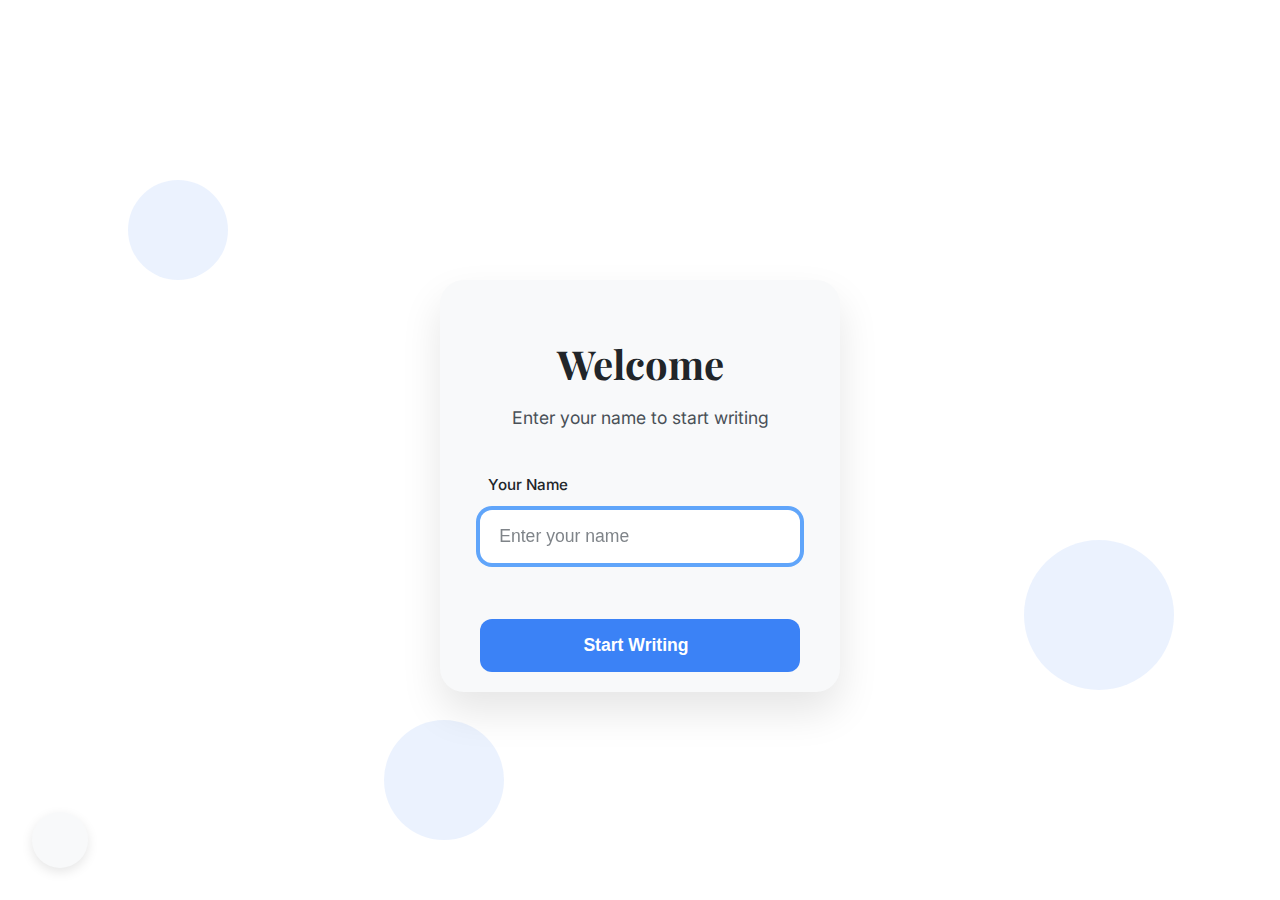
<file: login.html>
<!DOCTYPE html>
<html lang="en">
<head>
    <meta charset="UTF-8">
    <meta name="viewport" content="width=device-width, initial-scale=1.0">
    <title>Welcome - ModernBlog</title>
    
    <!-- Fonts -->
    <link rel="preconnect" href="https://fonts.googleapis.com">
    <link rel="preconnect" href="https://fonts.gstatic.com" crossorigin>
    <link href="https://fonts.googleapis.com/css2?family=Inter:wght@400;500;600&family=Playfair+Display:wght@400;600&display=swap" rel="stylesheet">
    
    <!-- CSS -->
    <link rel="stylesheet" href="css/shared/theme.css">
    <link rel="stylesheet" href="css/shared/global.css">
    <link rel="stylesheet" href="css/shared/animations.css">
    <link rel="stylesheet" href="https://cdnjs.cloudflare.com/ajax/libs/font-awesome/6.4.0/css/all.min.css" 
          integrity="sha512-iecdLmaskl7CVkqkXNQ/ZH/XLlvWZOJyj7Yy7tcenmpD1ypASozpmT/E0iPtmFIB46ZmdtAc9eNBvH0H/ZpiBw==" 
          crossorigin="anonymous" 
          referrerpolicy="no-referrer" />
    <style>
        body {
            margin: 0;
            min-height: 100vh;
            display: flex;
            align-items: center;
            justify-content: center;
            font-family: 'Inter', sans-serif;
            background: var(--bg-primary);
            color: var(--text-primary);
            position: relative;
            overflow: hidden;
        }

        /* Theme Toggle */
        .theme-toggle {
            position: fixed;
            bottom: 2rem;
            left: 2rem;
            width: 3.5rem;
            height: 3.5rem;
            border-radius: 50%;
            background: var(--bg-secondary);
            color: var(--text-primary);
            border: none;
            cursor: pointer;
            display: flex !important;
            align-items: center;
            justify-content: center;
            font-size: 1.2rem;
            box-shadow: 0 4px 12px var(--shadow);
            transition: all 0.3s ease;
            z-index: 9999;
            visibility: visible !important;
            opacity: 1 !important;
            pointer-events: auto !important;
        }

        .theme-toggle:hover {
            transform: scale(1.1);
            background: var(--bg-tertiary);
        }

        .theme-toggle i {
            transition: transform 0.5s ease;
            font-size: 1.2rem;
            pointer-events: none;
        }

        .theme-toggle:hover i {
            transform: rotate(30deg);
        }

        @media (max-width: 768px) {
            .theme-toggle {
                bottom: 1rem;
                left: 1rem;
                width: 3rem;
                height: 3rem;
                font-size: 1rem;
            }

            .theme-toggle i {
                font-size: 1rem;
            }
        }

        @media (max-height: 500px) {
            .theme-toggle {
                bottom: 0.75rem;
                left: 0.75rem;
                width: 2.5rem;
                height: 2.5rem;
            }
        }

        /* Background Animation */
        .background-shapes {
            position: absolute;
            top: 0;
            left: 0;
            width: 100%;
            height: 100%;
            z-index: 0;
            opacity: 0.1;
        }

        .shape {
            position: absolute;
            background: var(--accent-primary);
            border-radius: 50%;
            animation: float 20s infinite;
        }

        .shape:nth-child(1) { width: 100px; height: 100px; top: 20%; left: 10%; animation-delay: 0s; }
        .shape:nth-child(2) { width: 150px; height: 150px; top: 60%; left: 80%; animation-delay: -5s; }
        .shape:nth-child(3) { width: 80px; height: 80px; top: 40%; left: 50%; animation-delay: -10s; }
        .shape:nth-child(4) { width: 120px; height: 120px; top: 80%; left: 30%; animation-delay: -15s; }

        @keyframes float {
            0%, 100% { transform: translate(0, 0) rotate(0deg); }
            25% { transform: translate(-20px, 20px) rotate(90deg); }
            50% { transform: translate(20px, -20px) rotate(180deg); }
            75% { transform: translate(20px, 20px) rotate(270deg); }
        }

        .login-container {
            width: 90%;
            max-width: 400px;
            padding: 2.5rem;
            border-radius: 24px;
            background: var(--bg-secondary);
            box-shadow: 0 20px 40px rgba(0, 0, 0, 0.1);
            position: relative;
            z-index: 1;
            border: 1px solid var(--border-color);
            animation: fadeIn 0.8s ease forwards;
        }

        #loginForm {
            display: flex;
            flex-direction: column;
            gap: 2rem;
            opacity: 0;
            transform: translateY(20px);
            animation: slideInUp 0.8s ease forwards 0.3s;
        }

        .form-header {
            text-align: center;
            margin-bottom: 0.5rem;
        }

        .form-header h1 {
            margin: 0;
            font-size: 2.5rem;
            color: var(--text-primary);
            font-family: 'Playfair Display', serif;
        }

        .form-header p {
            margin: 1rem 0 0;
            color: var(--text-secondary);
            font-size: 1.1rem;
        }

        .form-group {
            display: flex;
            flex-direction: column;
            gap: 0.8rem;
        }

        .form-group label {
            font-size: 0.95rem;
            font-weight: 500;
            color: var(--text-primary);
            display: flex;
            align-items: center;
            gap: 0.5rem;
        }

        .form-group label i {
            color: var(--accent-primary);
        }

        .form-group input {
            padding: 1rem 1.2rem;
            border: 2px solid var(--border-color);
            border-radius: 12px;
            font-size: 1.1rem;
            background: var(--bg-primary);
            color: var(--text-primary);
            transition: all 0.3s ease;
        }

        .form-group input:focus {
            outline: none;
            border-color: var(--accent-primary);
            box-shadow: 0 0 0 4px var(--accent-secondary);
        }

        .form-group input::placeholder {
            color: var(--text-secondary);
            opacity: 0.7;
        }

        button[type="submit"] {
            padding: 1rem;
            border: none;
            border-radius: 12px;
            background: var(--accent-primary);
            color: white;
            font-size: 1.1rem;
            font-weight: 600;
            cursor: pointer;
            transition: all 0.3s ease;
            display: flex;
            align-items: center;
            justify-content: center;
            gap: 0.5rem;
        }

        button[type="submit"]:hover {
            background: var(--accent-secondary);
            transform: translateY(-2px);
        }

        button[type="submit"]:active {
            transform: translateY(0);
        }

        @keyframes fadeIn {
            from { opacity: 0; }
            to { opacity: 1; }
        }

        @keyframes slideInUp {
            0% {
                opacity: 0;
                transform: translateY(30px);
            }
            100% {
                opacity: 1;
                transform: translateY(0);
            }
        }

        @media (max-width: 480px) {
            .login-container {
                padding: 2rem;
            }

            .form-header h1 {
                font-size: 2rem;
            }

            .form-header p {
                font-size: 1rem;
            }

            .form-group input {
                font-size: 1rem;
                padding: 0.9rem 1rem;
            }

            button[type="submit"] {
                padding: 0.9rem;
                font-size: 1rem;
            }
        }
    </style>
</head>
<body>
    <button class="theme-toggle btn-ripple" id="themeToggle" aria-label="Toggle theme">
        <i class="fas fa-sun"></i>
    </button>

    <div class="background-shapes">
        <div class="shape"></div>
        <div class="shape"></div>
        <div class="shape"></div>
        <div class="shape"></div>
    </div>

    <div class="login-container">
        <form id="loginForm">
            <div class="form-header">
                <h1>Welcome</h1>
                <p>Enter your name to start writing</p>
            </div>
            <div class="form-group">
                <label for="usernameInput">
                    <i class="fas fa-user"></i>
                    Your Name
                </label>
                <input 
                    type="text" 
                    id="usernameInput" 
                    placeholder="Enter your name" 
                    autocomplete="off"
                    spellcheck="false"
                >
            </div>
            <button type="submit" id="loginButton">
                <span>Start Writing</span>
                <i class="fas fa-arrow-right"></i>
            </button>
        </form>
    </div>

    <!-- Scripts -->
    <script src="js/theme.js"></script>
    <script src="js/login.js"></script>
</body>
</html> 
</html>
</file>
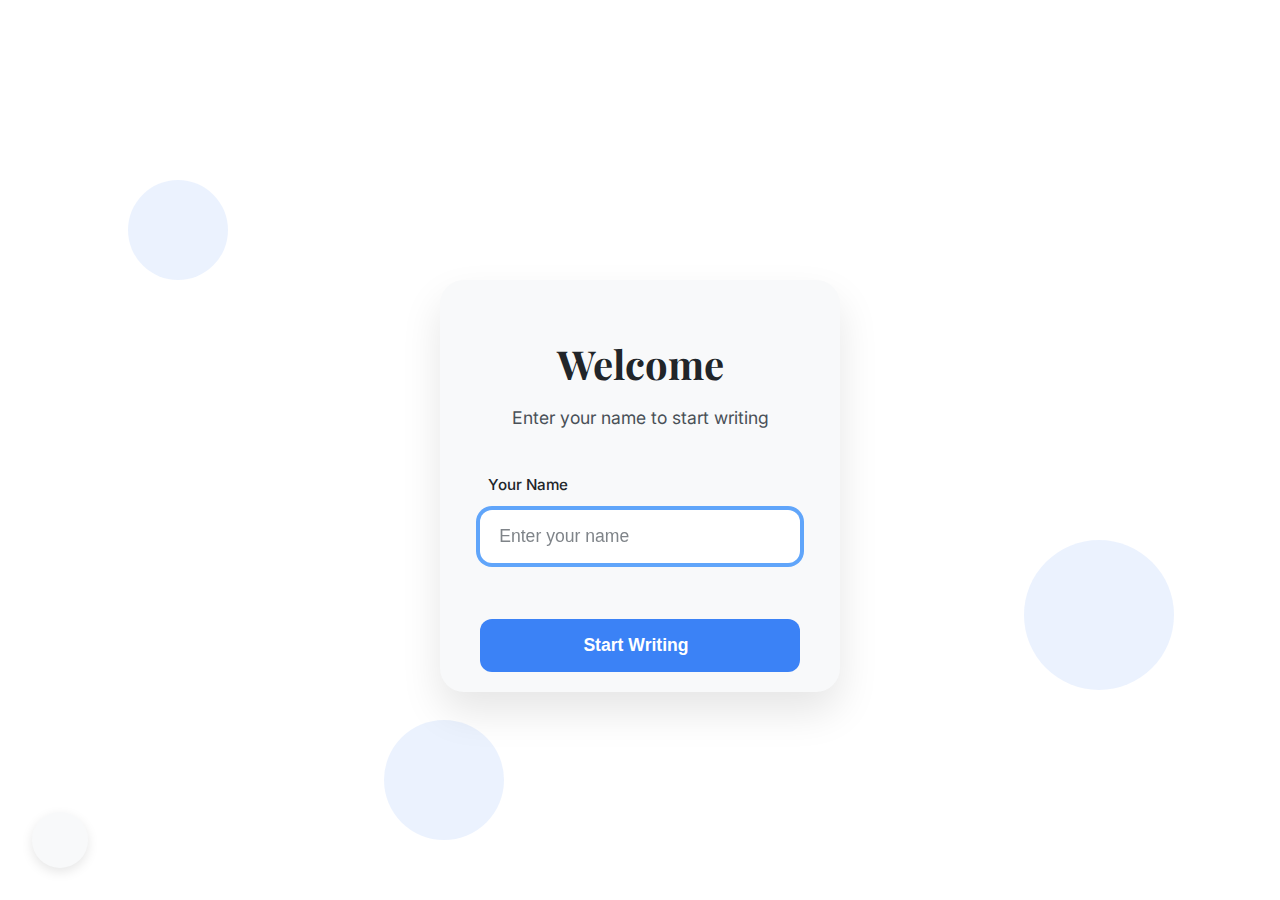
<file: notes.html>
<!DOCTYPE html>
<html lang="en">
<head>
    <meta charset="UTF-8">
    <meta name="viewport" content="width=device-width, initial-scale=1.0">
    <meta name="description" content="Simple note-taking application">
    <title>Simple Notes - ModernBlog</title>
    
    <!-- Fonts -->
    <link rel="preconnect" href="https://fonts.googleapis.com">
    <link rel="preconnect" href="https://fonts.gstatic.com" crossorigin>
    <link href="https://fonts.googleapis.com/css2?family=Inter:wght@400;500;600&family=Playfair+Display:wght@400;600&display=swap" rel="stylesheet">
    
    <!-- CSS -->
    <link rel="stylesheet" href="css/shared/theme.css">
    <link rel="stylesheet" href="css/shared/global.css">
    <link rel="stylesheet" href="css/shared/animations.css">
    <link rel="stylesheet" href="css/shared/navbar.css">
    <link rel="stylesheet" href="css/notes.css">
    <link rel="stylesheet" href="css/shared/footer.css">
    <link rel="stylesheet" href="https://cdnjs.cloudflare.com/ajax/libs/font-awesome/6.4.0/css/all.min.css" 
          integrity="sha512-iecdLmaskl7CVkqkXNQ/ZH/XLlvWZOJyj7Yy7tcenmpD1ypASozpmT/E0iPtmFIB46ZmdtAc9eNBvH0H/ZpiBw==" 
          crossorigin="anonymous" 
          referrerpolicy="no-referrer" />
    
    <!-- Scripts -->
    <script src="js/shared/notifications.js"></script>
</head>
<body>
    <!-- Navbar -->
    <nav class="navbar">
        <div class="navbar-container">
            <a href="index.html" class="navbar-brand">
                <i class="fas fa-feather-alt"></i>
                ModernBlog
            </a>
            
            <button class="mobile-menu-toggle">
                <i class="fas fa-bars"></i>
            </button>
            
            <ul class="navbar-nav">
                <li><a href="index.html" class="nav-link">Home</a></li>
                <li><a href="notes.html" class="nav-link active">Notes</a></li>
                <li><a href="drafts.html" class="nav-link">Drafts</a></li>
                <li><a href="posts.html" class="nav-link">Posts</a></li>
                <li><a href="editor.html" class="nav-link">New Post</a></li>
            </ul>
            
            <div class="navbar-actions">
                <div class="user-menu">
                    <button class="user-button">
                        <i class="fas fa-user-circle"></i>
                        <span class="user-name">User</span>
                        <i class="fas fa-chevron-down"></i>
                    </button>
                    
                    <div class="user-menu-dropdown">
                        <a href="#" class="dropdown-item">
                            <i class="fas fa-user"></i>
                            Profile
                        </a>
                        <a href="#" class="dropdown-item">
                            <i class="fas fa-cog"></i>
                            Settings
                        </a>
                        <div class="dropdown-divider"></div>
                        <a href="#" class="dropdown-item" onclick="navbarManager.logout()">
                            <i class="fas fa-sign-out-alt"></i>
                            Logout
                        </a>
                    </div>
                </div>
            </div>
        </div>
    </nav>

    <!-- Theme Toggle Button -->
    <button class="theme-toggle fixed" aria-label="Toggle theme" id="themeToggle">
        <i class="fas fa-sun"></i>
    </button>

    <!-- Main Content -->
    <main class="main-content">
        <!-- Notes Header -->
        <div class="notes-header" style="justify-content: center;">
            <div class="search-bar">
                <input type="text" id="searchInput" placeholder="Search notes..." aria-label="Search notes">
                <i class="fas fa-search search-icon"></i>
            </div>
        </div>

        <!-- Notes Container -->
        <div class="notes-container">
            <div id="notesGrid" class="notes-grid">
                <!-- Notes will be dynamically added here -->
            </div>

            <!-- Empty State -->
            <div id="emptyState" class="empty-state">
                <i class="fas fa-book-open"></i>
                <h2>No Notes Yet</h2>
                <p>Start capturing your thoughts by creating your first note</p>
            
            </div>
        </div>

        <!-- Add Note Button -->
        <button id="addNoteBtn" class="add-note-btn" aria-label="Add new note">
            <i class="fas fa-plus"></i>
        </button>

        <!-- Note Editor Modal -->
        <div id="noteEditorModal" class="modal">
            <div class="modal-content">
                <div class="modal-header">
                    <input type="text" class="note-title-input" placeholder="Note Title">
                    <button class="close-modal" aria-label="Close editor">
                        <i class="fas fa-times"></i>
                    </button>
                </div>
                
                <div class="editor-container">
                    <textarea class="note-editor" placeholder="Write your note here..."></textarea>
                </div>
                
                <div class="modal-footer">
                    <button class="save-note">Save Note</button>
                </div>
            </div>
        </div>

        <!-- Toast Container -->
        <div id="toastContainer" class="toast-container"></div>
    </main>

     <!-- Footer -->
    <footer class="footer">
        <div class="footer-container">
            <div class="footer-section">
                <h3>About ModernBlog</h3>
                <p>A modern blogging platform designed for writers who appreciate clean design and seamless functionality. Share your thoughts with the world.</p>
                <div class="footer-social">
                    <a href="#" class="social-link" aria-label="Twitter"><i class="fab fa-twitter"></i></a>
                    <a href="#" class="social-link" aria-label="GitHub"><i class="fab fa-github"></i></a>
                    <a href="#" class="social-link" aria-label="LinkedIn"><i class="fab fa-linkedin"></i></a>
                </div>
            </div>
            <div class="footer-section">
                <h3>Quick Links</h3>
                <ul class="footer-links">
                    <li><a href="index.html"><i class="fas fa-home"></i>Home</a></li>
                    <li><a href="posts.html"><i class="fas fa-book"></i>Posts</a></li>
                    <li><a href="drafts.html"><i class="fas fa-edit"></i>Drafts</a></li>
                    <li><a href="editor.html"><i class="fas fa-pen"></i>New Post</a></li>
                </ul>
            </div>
            <div class="footer-section">
                <h3>Resources</h3>
                <ul class="footer-links">
                    <li><a href="#"><i class="fas fa-book"></i>Documentation</a></li>
                    <li><a href="#"><i class="fas fa-question-circle"></i>Help Center</a></li>
                    
                    <li><a href="#"><i class="fas fa-shield-alt"></i>Privacy Policy</a></li>
                </ul>
            </div>
            <div class="footer-section">
                <h3>Contact</h3>
                <ul class="footer-links">
                    <li><a href="https://shorturl.at/o1gQO"><i class="fas fa-envelope"></i>vishavdeepsingh42@gmail.com</a></li>
                    <li><a href="#"><i class="fas fa-map-marker-alt"></i>Lucknow,UP</a></li>
                    <li><a href="tel:+918837852479"><i class="fas fa-phone"></i>+918837852479</a></li>
                </ul>
            </div>
        </div>
        <div class="footer-bottom">
            <p>&copy; 2025 ModernBlog. All rights reserved. Made with <i class="fas fa-heart" style="color: var(--accent-primary);"></i> by <a href="https://www.instagram.com/vishavdeep___singh/profilecard/?igsh=MWx4ZDBybHN5d25reA==">Vishavdeep Singh</a></p>        </div>
    </footer>

    <!-- Scripts -->
    <script src="js/theme.js"></script>
    <script src="js/navbar.js" defer></script>
    <script src="js/notes.js" defer></script>
</body>
</html>
</file>
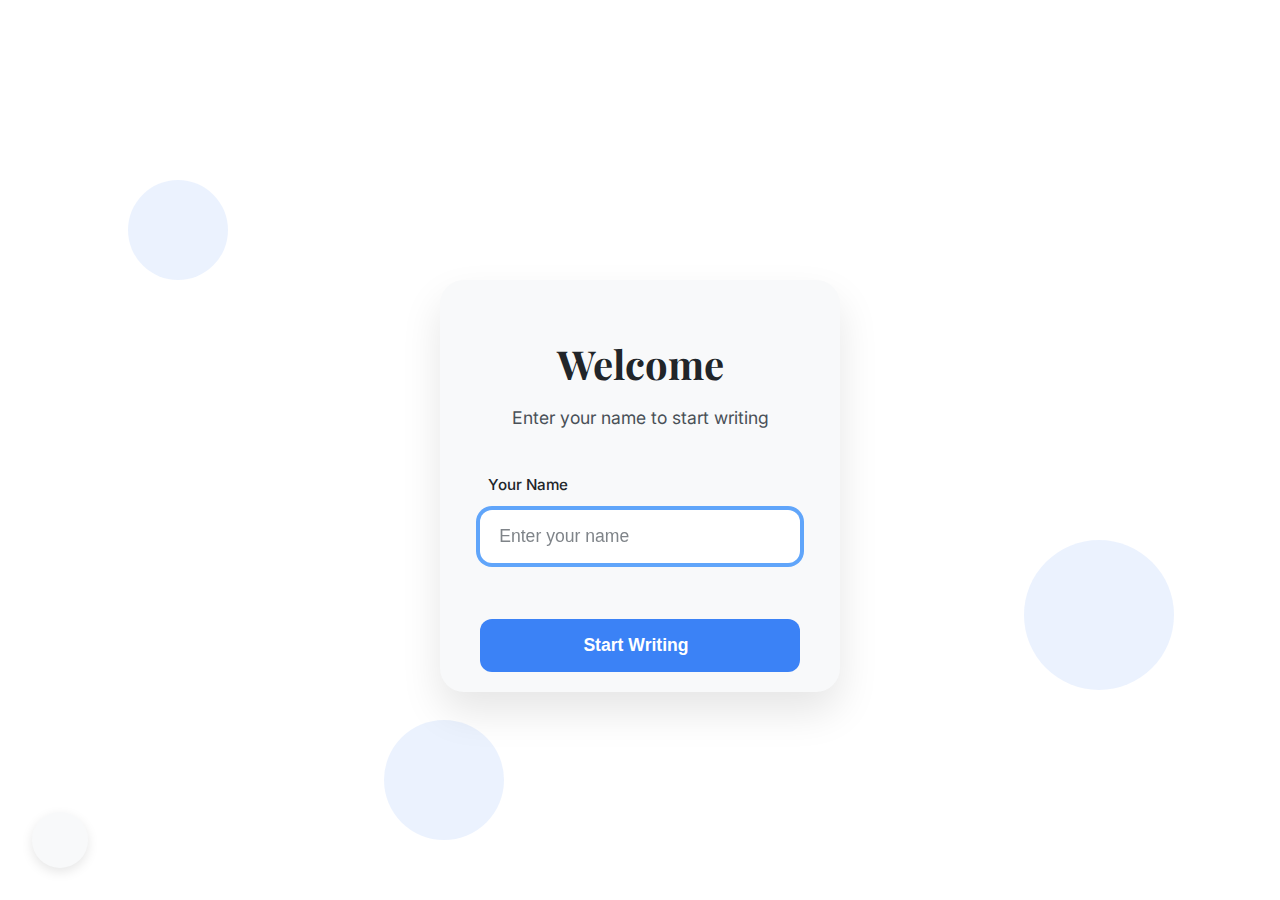
<file: posts.html>
<!DOCTYPE html>
<html lang="en">
<head>
    <meta charset="UTF-8">
    <meta name="viewport" content="width=device-width, initial-scale=1.0">
    <title>Posts - ModernBlog</title>
    
    <!-- Fonts -->
    <link rel="preconnect" href="https://fonts.googleapis.com">
    <link rel="preconnect" href="https://fonts.gstatic.com" crossorigin>
    <link href="https://fonts.googleapis.com/css2?family=Inter:wght@400;500;600&family=Playfair+Display:wght@400;600&display=swap" rel="stylesheet">
    
    <!-- CSS -->
    <link rel="stylesheet" href="css/shared/theme.css">
    <link rel="stylesheet" href="css/shared/global.css">
    <link rel="stylesheet" href="css/shared/animations.css">
    <link rel="stylesheet" href="https://cdnjs.cloudflare.com/ajax/libs/font-awesome/6.4.0/css/all.min.css">
    <link rel="stylesheet" href="css/shared/navbar.css">
    <link rel="stylesheet" href="css/posts.css">
    <link rel="stylesheet" href="css/shared/footer.css">
</head>
<body>
    <!-- Navbar -->
    <nav class="navbar">
        <div class="navbar-container">
            <a href="index.html" class="navbar-brand">
                <i class="fas fa-feather-alt"></i>
                ModernBlog
            </a>
            
            <button class="mobile-menu-toggle">
                <i class="fas fa-bars"></i>
            </button>
            
            <ul class="navbar-nav">
                <li><a href="index.html" class="nav-link">Home</a></li>
                <li><a href="notes.html" class="nav-link">Notes</a></li>
                <li><a href="drafts.html" class="nav-link">Drafts</a></li>
                <li><a href="posts.html" class="nav-link active">Posts</a></li>
                <li><a href="editor.html" class="nav-link">New Post</a></li>
            </ul>
            
            <div class="navbar-actions">
                <div class="user-menu">
                    <button class="user-button">
                        <i class="fas fa-user-circle"></i>
                        <span class="user-name">User</span>
                        <i class="fas fa-chevron-down"></i>
                    </button>
                    
                    <div class="user-menu-dropdown">
                        <a href="#" class="dropdown-item">
                            <i class="fas fa-user"></i>
                            Profile
                        </a>
                        <a href="#" class="dropdown-item">
                            <i class="fas fa-cog"></i>
                            Settings
                        </a>
                        <div class="dropdown-divider"></div>
                        <a href="#" class="dropdown-item" onclick="navbarManager.logout()">
                            <i class="fas fa-sign-out-alt"></i>
                            Logout
                        </a>
                    </div>
                </div>
            </div>
        </div>
    </nav>

    <!-- Theme Toggle Button -->
    <button class="theme-toggle fixed" aria-label="Toggle theme" id="themeToggle">
        <i class="fas fa-sun"></i>
    </button>

    <!-- Main Content -->
    <main class="main-content">
        <div class="posts-header">
            <div class="posts-title">
                <h1>Your Posts</h1>
                <span id="postCount" class="post-count">0 posts</span>
            </div>
            
            <div class="posts-actions">
                <div class="search-bar">
                    <i class="fas fa-search"></i>
                    <input type="text" id="searchInput" placeholder="Search posts...">
                </div>
            </div>
        </div>
        
        <!-- Posts Grid -->
        <div id="postsGrid" class="posts-grid"></div>
        
        <!-- Empty State -->
        <div id="emptyState" class="empty-state">
            <i class="fas fa-newspaper"></i>
            <h2>No Posts Yet</h2>
            <p>Start writing your first blog post and share your thoughts with the world</p>
        </div>

        <!-- Fixed Create Button -->
        <a href="editor.html" class="create-button fixed">
            <i class="fas fa-plus"></i>
        </a>
    </main>
    
    <!-- Footer -->
    <footer class="footer">
        <div class="footer-container">
            <div class="footer-section">
                <h3>About ModernBlog</h3>
                <p>A modern blogging platform designed for writers who appreciate clean design and seamless functionality. Share your thoughts with the world.</p>
                <div class="footer-social">
                    <a href="#" class="social-link" aria-label="Twitter"><i class="fab fa-twitter"></i></a>
                    <a href="#" class="social-link" aria-label="GitHub"><i class="fab fa-github"></i></a>
                    <a href="#" class="social-link" aria-label="LinkedIn"><i class="fab fa-linkedin"></i></a>
                </div>
            </div>
            <div class="footer-section">
                <h3>Quick Links</h3>
                <ul class="footer-links">
                    <li><a href="index.html"><i class="fas fa-home"></i>Home</a></li>
                    <li><a href="posts.html"><i class="fas fa-book"></i>Posts</a></li>
                    <li><a href="drafts.html"><i class="fas fa-edit"></i>Drafts</a></li>
                    <li><a href="editor.html"><i class="fas fa-pen"></i>New Post</a></li>
                </ul>
            </div>
            <div class="footer-section">
                <h3>Resources</h3>
                <ul class="footer-links">
                    <li><a href="#"><i class="fas fa-book"></i>Documentation</a></li>
                    <li><a href="#"><i class="fas fa-question-circle"></i>Help Center</a></li>
                    
                    <li><a href="#"><i class="fas fa-shield-alt"></i>Privacy Policy</a></li>
                </ul>
            </div>
            <div class="footer-section">
                <h3>Contact</h3>
                <ul class="footer-links">
                    <li><a href="https://shorturl.at/o1gQO"><i class="fas fa-envelope"></i>vishavdeepsingh42@gmail.com</a></li>
                    <li><a href="#"><i class="fas fa-map-marker-alt"></i>Lucknow,UP</a></li>
                    <li><a href="tel:+918837852479"><i class="fas fa-phone"></i>+918837852479</a></li>
                </ul>
            </div>
        </div>
        <div class="footer-bottom">
            <p>&copy; 2025 ModernBlog. All rights reserved. Made with <i class="fas fa-heart" style="color: var(--accent-primary);"></i> by <a href="https://www.instagram.com/vishavdeep___singh/profilecard/?igsh=MWx4ZDBybHN5d25reA==">Vishavdeep Singh</a></p>        </div>
    </footer>

    <!-- Scripts -->
    <script src="js/theme.js"></script>
    <script src="js/navbar.js" defer></script>
    <script src="js/posts.js"></script>
</body>
</html>
</file>
<file: css/shared/theme.css>
:root {
    /* Light Theme Colors */
    --light-bg-primary: #ffffff;
    --light-bg-secondary: #f8f9fa;
    --light-bg-tertiary: #e9ecef;
    --light-text-primary: #212529;
    --light-text-secondary: #495057;
    --light-accent-primary: #3b82f6;
    --light-accent-secondary: #60a5fa;
    --light-border: #dee2e6;
    --light-shadow: rgba(0, 0, 0, 0.1);
    --light-hover: rgba(0, 0, 0, 0.05);
    
    /* Dark Theme Colors */
    --dark-bg-primary: #1a1b1e;
    --dark-bg-secondary: #2a2b2e;
    --dark-bg-tertiary: #3a3b3e;
    --dark-text-primary: #e9ecef;
    --dark-text-secondary: #adb5bd;
    --dark-accent-primary: #60a5fa;
    --dark-accent-secondary: #93c5fd;
    --dark-border: #4a4b4e;
    --dark-shadow: rgba(0, 0, 0, 0.3);
    --dark-hover: rgba(255, 255, 255, 0.05);
    
    /* Default Theme (Light) */
    --bg-primary: var(--light-bg-primary);
    --bg-secondary: var(--light-bg-secondary);
    --bg-tertiary: var(--light-bg-tertiary);
    --text-primary: var(--light-text-primary);
    --text-secondary: var(--light-text-secondary);
    --accent-primary: var(--light-accent-primary);
    --accent-secondary: var(--light-accent-secondary);
    --border: var(--light-border);
    --shadow: var(--light-shadow);
    --hover: var(--light-hover);
}

/* Dark Theme */
[data-theme="dark"] {
    --bg-primary: var(--dark-bg-primary);
    --bg-secondary: var(--dark-bg-secondary);
    --bg-tertiary: var(--dark-bg-tertiary);
    --text-primary: var(--dark-text-primary);
    --text-secondary: var(--dark-text-secondary);
    --accent-primary: var(--dark-accent-primary);
    --accent-secondary: var(--dark-accent-secondary);
    --border: var(--dark-border);
    --shadow: var(--dark-shadow);
    --hover: var(--dark-hover);
}

/* Theme Transition */
.theme-transition {
    transition: background-color 0.3s ease,
                color 0.3s ease,
                border-color 0.3s ease,
                box-shadow 0.3s ease;
}

/* Theme Toggle Button */
.theme-toggle {
    position: fixed;
    right: 1rem;
    width: 3rem;
    height: 3rem;
    border-radius: 50%;
    background: var(--bg-secondary);
    border: 2px solid var(--border);
    cursor: pointer;
    z-index: 1000;
    display: flex;
    align-items: center;
    justify-content: center;
    transition: all 0.3s ease;
    box-shadow: 0 2px 8px var(--shadow);
}

.theme-toggle:hover {
    transform: scale(1.1);
    background: var(--bg-tertiary);
}

.theme-toggle i {
    font-size: 1.2rem;
    color: var(--text-primary);
    transition: transform 0.5s ease;
}

.theme-toggle:hover i {
    transform: rotate(360deg);
}

/* Custom Cursor */
.custom-cursor {
    width: 2rem;
    height: 2rem;
    border: 2px solid var(--accent-primary);
    border-radius: 50%;
    position: fixed;
    pointer-events: none;
    z-index: 9999;
    mix-blend-mode: difference;
    transition: transform 0.2s ease;
    opacity: 0;
}

.cursor-dot {
    width: 0.5rem;
    height: 0.5rem;
    background: var(--accent-primary);
    border-radius: 50%;
    position: fixed;
    pointer-events: none;
    z-index: 9999;
    mix-blend-mode: difference;
    transition: transform 0.1s ease;
    opacity: 0;
}

.custom-cursor.hover {
    transform: scale(1.5);
    background: var(--accent-primary);
    mix-blend-mode: difference;
}

.cursor-dot.hover {
    transform: scale(0);
}

/* Card Hover Effects */
.card {
    position: relative;
    overflow: hidden;
    transition: transform 0.3s ease, box-shadow 0.3s ease;
}

.card::before {
    content: '';
    position: absolute;
    width: 100%;
    height: 100%;
    background: radial-gradient(
        800px circle at var(--mouse-x) var(--mouse-y),
        var(--hover),
        transparent 40%
    );
    opacity: 0;
    transition: opacity 0.3s ease;
}

.card:hover::before {
    opacity: 1;
}

/* Scroll-based Animations */
.animate-in {
    animation: fadeInUp 0.6s ease forwards;
    opacity: 0;
}

@keyframes fadeInUp {
    from {
        opacity: 0;
        transform: translateY(20px);
    }
    to {
        opacity: 1;
        transform: translateY(0);
    }
}

/* Header Animations */
.header-hidden {
    transform: translateY(-100%);
}

.header-blur {
    backdrop-filter: blur(8px);
    background: rgba(var(--bg-primary), 0.8);
}
</file>
<file: css/shared/animations.css>
/* Base Animations */
@keyframes fadeIn {
    from { opacity: 0; }
    to { opacity: 1; }
}

@keyframes fadeOut {
    from { opacity: 1; }
    to { opacity: 0; }
}

@keyframes slideInRight {
    from {
        transform: translateX(-100%);
        opacity: 0;
    }
    to {
        transform: translateX(0);
        opacity: 1;
    }
}

@keyframes slideInLeft {
    from {
        transform: translateX(100%);
        opacity: 0;
    }
    to {
        transform: translateX(0);
        opacity: 1;
    }
}

@keyframes slideInUp {
    from {
        transform: translateY(20px);
        opacity: 0;
    }
    to {
        transform: translateY(0);
        opacity: 1;
    }
}

@keyframes slideInDown {
    from {
        transform: translateY(-20px);
        opacity: 0;
    }
    to {
        transform: translateY(0);
        opacity: 1;
    }
}

@keyframes scaleIn {
    from {
        transform: scale(0.9);
        opacity: 0;
    }
    to {
        transform: scale(1);
        opacity: 1;
    }
}

@keyframes rotate {
    from { transform: rotate(0deg); }
    to { transform: rotate(360deg); }
}

/* Button Animations */
@keyframes buttonPulse {
    0% {
        box-shadow: 0 0 0 0 var(--accent-primary);
    }
    70% {
        box-shadow: 0 0 0 10px rgba(0, 0, 0, 0);
    }
    100% {
        box-shadow: 0 0 0 0 rgba(0, 0, 0, 0);
    }
}

@keyframes ripple {
    0% {
        transform: scale(0);
        opacity: 1;
    }
    100% {
        transform: scale(4);
        opacity: 0;
    }
}

/* Loading Animations */
@keyframes spin {
    from { transform: rotate(0deg); }
    to { transform: rotate(360deg); }
}

@keyframes shimmer {
    0% {
        background-position: -200% 0;
    }
    100% {
        background-position: 200% 0;
    }
}

/* Utility Classes */
.animate-fade-in {
    animation: fadeIn 0.3s ease-in-out;
}

.animate-fade-out {
    animation: fadeOut 0.3s ease-in-out;
}

.animate-slide-in-right {
    animation: slideInRight 0.3s ease-in-out;
}

.animate-slide-in-left {
    animation: slideInLeft 0.3s ease-in-out;
}

.animate-slide-in-up {
    animation: slideInUp 0.3s ease-in-out;
}

.animate-slide-in-down {
    animation: slideInDown 0.3s ease-in-out;
}

.animate-scale-in {
    animation: scaleIn 0.3s ease-in-out;
}

.animate-rotate {
    animation: rotate 1s linear infinite;
}

/* Loading States */
.loading {
    position: relative;
    overflow: hidden;
}

.loading::after {
    content: "";
    position: absolute;
    top: 0;
    right: 0;
    bottom: 0;
    left: 0;
    background: linear-gradient(
        90deg,
        transparent,
        var(--bg-secondary),
        transparent
    );
    background-size: 200% 100%;
    animation: shimmer 1.5s infinite;
}

/* Button Effects */
.btn-ripple {
    position: relative;
    overflow: hidden;
}

.btn-ripple::after {
    content: "";
    position: absolute;
    width: 100%;
    height: 100%;
    top: 0;
    left: 0;
    pointer-events: none;
    background-image: radial-gradient(circle, var(--text-primary) 10%, transparent 10.01%);
    background-repeat: no-repeat;
    background-position: 50%;
    transform: scale(10, 10);
    opacity: 0;
    transition: transform 0.5s, opacity 1s;
}

.btn-ripple:active::after {
    transform: scale(0, 0);
    opacity: 0.3;
    transition: 0s;
}

/* Hover Effects */
.hover-scale {
    transition: transform 0.2s ease;
}

.hover-scale:hover {
    transform: scale(1.05);
}

.hover-lift {
    transition: transform 0.2s ease, box-shadow 0.2s ease;
}

.hover-lift:hover {
    transform: translateY(-2px);
    box-shadow: 0 4px 8px var(--shadow);
}

/* Focus Effects */
.focus-glow:focus {
    box-shadow: 0 0 0 3px var(--accent-secondary);
    outline: none;
}

/* Transition Classes */
.transition-all {
    transition: all 0.3s ease;
}

.transition-transform {
    transition: transform 0.3s ease;
}

.transition-opacity {
    transition: opacity 0.3s ease;
}

.transition-colors {
    transition: background-color 0.3s ease,
                color 0.3s ease,
                border-color 0.3s ease;
}

/* Notification Animations */
@keyframes slideInUp {
    from {
        transform: translateY(100%);
        opacity: 0;
    }
    to {
        transform: translateY(0);
        opacity: 1;
    }
}

@keyframes slideOutDown {
    from {
        transform: translateY(0);
        opacity: 1;
    }
    to {
        transform: translateY(100%);
        opacity: 0;
    }
}

/* Notification Container */
.notification-container {
    position: fixed;
    bottom: 2rem;
    left: 50%;
    transform: translateX(-50%);
    z-index: 9999;
    display: flex;
    flex-direction: column;
    gap: 0.75rem;
    align-items: center;
    width: 100%;
    max-width: 400px;
    pointer-events: none;
}

/* Notification Overlay */
.notification-overlay {
    position: fixed;
    top: 0;
    left: 0;
    right: 0;
    bottom: 0;
    background-color: rgba(0, 0, 0, 0.5);
    z-index: 9998;
    animation: overlayFadeIn 0.3s ease forwards;
    pointer-events: none;
}

.notification-overlay.fade-out {
    animation: overlayFadeOut 0.3s ease forwards;
}

/* Notification Styles */
.notification {
    background: var(--bg-primary);
    color: var(--text-primary);
    padding: 1rem 1.5rem;
    border-radius: 1rem;
    box-shadow: 0 8px 24px rgba(0, 0, 0, 0.2);
    display: flex;
    align-items: center;
    gap: 1rem;
    width: calc(100% - 2rem);
    max-width: 400px;
    pointer-events: auto;
    border-left: 4px solid;
    animation: notificationSlideIn 0.3s ease forwards;
    position: relative;
    overflow: hidden;
}

.notification::before {
    content: '';
    position: absolute;
    top: 0;
    left: 0;
    right: 0;
    height: 4px;
    background: linear-gradient(to right, 
        var(--accent-primary) 0%,
        var(--accent-secondary) 100%);
    opacity: 0.8;
}

.notification.slide-out {
    animation: notificationSlideOut 0.3s ease forwards;
}

/* Progress Bar */
.notification-progress {
    position: absolute;
    bottom: 0;
    left: 0;
    height: 3px;
    background: var(--accent-primary);
    width: 100%;
    transform-origin: left;
    animation: progress 5s linear forwards;
}

@keyframes progress {
    from {
        transform: scaleX(1);
    }
    to {
        transform: scaleX(0);
    }
}

/* Notification Types */
.notification.success {
    border-left-color: var(--success);
}

.notification.success .notification-progress {
    background: var(--success);
}

.notification.error {
    border-left-color: var(--error);
}

.notification.error .notification-progress {
    background: var(--error);
}

.notification.warning {
    border-left-color: var(--warning);
}

.notification.warning .notification-progress {
    background: var(--warning);
}

.notification.info {
    border-left-color: var(--info);
}

.notification.info .notification-progress {
    background: var(--info);
}

/* Notification Content */
.notification-content {
    flex: 1;
    display: flex;
    flex-direction: column;
    gap: 0.25rem;
}

.notification-title {
    font-weight: 600;
    font-size: 0.95rem;
    color: var(--text-primary);
}

.notification-message {
    font-size: 0.9rem;
    color: var(--text-secondary);
    line-height: 1.4;
}

/* Close Button */
.notification-close {
    background: none;
    border: none;
    color: var(--text-secondary);
    cursor: pointer;
    padding: 0.5rem;
    border-radius: 0.5rem;
    transition: all 0.2s ease;
    display: flex;
    align-items: center;
    justify-content: center;
}

.notification-close:hover {
    color: var(--text-primary);
    background: var(--bg-secondary);
}

/* Mobile Styles */
@media (max-width: 768px) {
    .notification-container {
        bottom: 1rem;
        padding: 0 1rem;
    }

    .notification {
        padding: 0.875rem 1.25rem;
    }
}
</file>
<file: css/shared/navbar.css>
/* Base Navbar Styles */
.navbar {
    position: fixed;
    top: 0;
    left: 0;
    right: 0;
    background: var(--bg-primary);
    z-index: 9999;
    box-shadow: 0 2px 10px var(--shadow);
    transition: transform 0.3s ease, background-color 0.3s ease;
    height: 72px;
    display: flex;
    align-items: center;
    padding: 0 2rem;
}

.navbar-container {
    max-width: 1200px;
    margin: 0 auto;
    display: flex;
    align-items: center;
    justify-content: space-between;
    width: 100%;
    height: 100%;
    position: relative;
}

.navbar-brand {
    display: flex;
    align-items: center;
    gap: 0.5rem;
    text-decoration: none;
    color: var(--text-primary);
    font-family: 'Playfair Display', serif;
    font-size: 1.5rem;
    font-weight: 600;
    white-space: nowrap;
}

.navbar-brand i {
    color: var(--accent-primary);
}

.navbar-nav {
    display: flex;
    align-items: center;
    gap: 2rem;
    list-style: none;
    margin: 0;
    padding: 0;
}

.nav-link {
    color: var(--text-secondary);
    text-decoration: none;
    font-weight: 500;
    font-size: 0.875rem;
    padding: 0.5rem;
    border-radius: 0.5rem;
    transition: all 0.3s ease;
    position: relative;
    display: flex;
    align-items: center;
    gap: 0.5rem;
}

.nav-link i {
    font-size: 1rem;
}

.nav-link:hover {
    color: var(--text-primary);
}

.nav-link.active {
    color: var(--accent-primary);
}

.nav-link.active::after {
    content: '';
    position: absolute;
    bottom: 0;
    left: 0.5rem;
    right: 0.5rem;
    height: 2px;
    background: var(--accent-primary);
    border-radius: 1px;
}

/* Mobile Menu Button */
.mobile-menu-toggle {
    display: none;
    background: none;
    border: none;
    color: var(--text-primary);
    font-size: 1.25rem;
    cursor: pointer;
    transition: all 0.3s ease;
    padding: 0.5rem;
    border-radius: 0.5rem;
}

/* User Menu */
.navbar-actions {
    display: flex;
    align-items: center;
    gap: 1rem;
}

.user-menu {
    position: relative;
}

.user-button {
    display: flex;
    align-items: center;
    gap: 0.75rem;
    padding: 0.75rem 1rem;
    background: var(--accent-primary);
    border: none;
    border-radius: 0.5rem;
    color: white;
    font-size: 0.875rem;
    cursor: pointer;
    transition: all 0.3s ease;
    white-space: nowrap;
    box-shadow: 0 2px 8px rgba(0, 0, 0, 0.1);
}

.user-info {
    display: flex;
    align-items: center;
    gap: 0.5rem;
}

.user-button:hover {
    background: var(--accent-secondary);
    transform: translateY(-1px);
    box-shadow: 0 4px 12px rgba(0, 0, 0, 0.15);
}

.user-button:active {
    transform: translateY(0);
}

.user-button i {
    font-size: 1rem;
}

.user-button .fa-chevron-down {
    transition: transform 0.3s ease;
    opacity: 0.9;
}

.user-button[aria-expanded="true"] .fa-chevron-down {
    transform: rotate(180deg);
}

.user-menu-dropdown {
    position: absolute;
    top: calc(100% + 0.5rem);
    right: 0;
    width: 220px;
    background: var(--bg-primary);
    border-radius: 0.5rem;
    box-shadow: 0 4px 12px var(--shadow);
    opacity: 0;
    visibility: hidden;
    transform: translateY(-10px);
    transition: all 0.3s ease;
    z-index: 1000;
    border: 1px solid var(--border);
}

.user-menu-dropdown.show {
    opacity: 1;
    visibility: visible;
    transform: translateY(0);
}

.dropdown-item {
    display: flex;
    align-items: center;
    gap: 0.75rem;
    padding: 0.75rem 1rem;
    color: var(--text-primary);
    text-decoration: none;
    transition: all 0.3s ease;
    cursor: pointer;
}

.dropdown-item:hover {
    background: var(--accent-secondary);
    color: white;
}

.dropdown-item:hover i {
    color: white;
}

.dropdown-item i {
    font-size: 1rem;
    color: var(--text-secondary);
    width: 1.25rem;
    text-align: center;
    transition: color 0.3s ease;
}

.dropdown-divider {
    height: 1px;
    background: var(--border);
    margin: 0.5rem 0;
}

/* Mobile Styles */
@media (max-width: 768px) {
    .navbar {
        height: 64px;
        padding: 0 1rem;
    }

    .navbar-brand {
        font-size: 1.25rem;
    }

    .mobile-menu-toggle {
        display: flex;
        align-items: center;
        justify-content: center;
        width: 40px;
        height: 40px;
        background: var(--bg-secondary);
        border-radius: 0.5rem;
    }

    .mobile-menu-toggle:hover {
        background: var(--bg-tertiary);
    }

    .navbar-nav,
    .navbar-actions {
        position: fixed;
        left: 0;
        right: 0;
        background: var(--bg-primary);
        border-top: 1px solid var(--border);
        box-shadow: 0 4px 12px var(--shadow);
        opacity: 0;
        visibility: hidden;
        transition: all 0.3s ease;
        z-index: 1000;
    }

    .navbar-nav {
        top: 64px;
        padding: 0.75rem;
        display: flex;
        flex-direction: column;
        gap: 0.5rem;
        transform: translateY(-100%);
    }

    .navbar-actions {
        bottom: 0;
        padding: 1rem;
        transform: translateY(100%);
        border-top: 1px solid var(--border);
        box-shadow: 0 -4px 12px var(--shadow);
    }

    .navbar.mobile-menu-open .navbar-nav,
    .navbar.mobile-menu-open .navbar-actions {
        opacity: 1;
        visibility: visible;
        transform: translateY(0);
    }

    .nav-link {
        padding: 0.75rem 1rem;
        font-size: 1rem;
        width: 100%;
    }

    .nav-link.active::after {
        display: none;
    }

    .nav-link.active {
        background: var(--accent-primary);
        color: #fff;
    }

    .nav-link:hover {
        background: var(--bg-secondary);
    }

    .user-menu {
        width: 100%;
    }

    .user-button {
        width: 100%;
        justify-content: space-between;
        padding: 0.875rem 1rem;
        background: var(--accent-primary);
        color: white;
    }

    .user-menu-dropdown {
        position: static;
        width: 100%;
        margin-top: 0.5rem;
        box-shadow: none;
        border-radius: 0.5rem;
        overflow: hidden;
        border: 1px solid var(--accent-secondary);
    }

    .dropdown-item {
       padding: 0.875rem 1rem;
        font-size: 1rem;
        justify-content: center;
    }

    /* Adjust body padding for fixed navbar */
    body {
        padding-top: 64px;
        padding-bottom: env(safe-area-inset-bottom);
    }

    /* Ensure main content doesn't go under the mobile menu */
    main {
        padding-bottom: calc(2rem + 180px);
    }
}

/* Tablet Styles */
@media (min-width: 769px) and (max-width: 1024px) {
    .navbar {
        padding: 0 1.5rem;
    }

    .navbar-nav {
        gap: 1.5rem;
    }

    .nav-link {
        font-size: 0.875rem;
    }
}

/* Large Screen Styles */
@media (min-width: 1025px) {
    .navbar-container {
        padding: 0 1rem;
    }
}

/* Safe Area Support */
@supports (padding: max(0px)) {
    .navbar {
        padding-left: max(2rem, env(safe-area-inset-left));
        padding-right: max(2rem, env(safe-area-inset-right));
    }

    @media (max-width: 768px) {
        .navbar {
            padding-left: max(1rem, env(safe-area-inset-left));
            padding-right: max(1rem, env(safe-area-inset-right));
        }

        .navbar-nav,
        .navbar-actions {
            padding-left: env(safe-area-inset-left);
            padding-right: env(safe-area-inset-right);
        }
    }
}
</file>
<file: css/shared/footer.css>
/* Footer Styles */
.footer {
    background: var(--bg-secondary);
    border-top: 1px solid var(--border);
    padding: 4rem 2rem;
    margin-top: 4rem;
    width: 100%;
}

.footer-container {
    max-width: 1200px;
    margin: 0 auto;
    display: grid;
    grid-template-columns: repeat(4, 1fr);
    gap: 3rem;
}

.footer-section {
    display: flex;
    flex-direction: column;
    gap: 1.5rem;
}

.footer-section h3 {
    color: var(--text-primary);
    font-size: 1.25rem;
    margin-bottom: 0.5rem;
    font-family: 'Playfair Display', serif;
}

.footer-section p {
    color: var(--text-secondary);
    font-size: 0.95rem;
    line-height: 1.6;
    margin: 0;
}

.footer-links {
    list-style: none;
    padding: 0;
    margin: 0;
    display: flex;
    flex-direction: column;
    gap: 0.75rem;
}

.footer-links li a {
    color: var(--text-secondary);
    text-decoration: none;
    font-size: 0.95rem;
    transition: color 0.3s ease;
    display: flex;
    align-items: center;
    gap: 0.5rem;
}

.footer-links li a:hover {
    color: var(--accent-primary);
}

.footer-links li a i {
    font-size: 0.85rem;
    opacity: 0.8;
}

.footer-social {
    display: flex;
    gap: 1rem;
}

.social-link {
    width: 2.5rem;
    height: 2.5rem;
    border-radius: 50%;
    background: var(--bg-tertiary);
    color: var(--text-primary);
    display: flex;
    align-items: center;
    justify-content: center;
    text-decoration: none;
    transition: all 0.3s ease;
}

.social-link:hover {
    background: var(--accent-primary);
    color: white;
    transform: translateY(-3px);
}

.footer-bottom {
    margin-top: 3rem;
    padding-top: 2rem;
    border-top: 1px solid var(--border);
    text-align: center;
    color: var(--text-secondary);
    font-size: 0.9rem;
}

.footer-bottom a {
    color: var(--accent-primary);
    text-decoration: none;
}

.footer-bottom a:hover {
    text-decoration: underline;
}

/* Responsive Design */
@media (max-width: 1024px) {
    .footer-container {
        grid-template-columns: repeat(2, 1fr);
        gap: 2rem;
    }
}

@media (max-width: 768px) {
    .footer {
        padding: 3rem 1rem;
        margin-top: 3rem;
    }

    .footer-container {
        grid-template-columns: 1fr;
        gap: 2rem;
    }

    .footer-section {
        text-align: center;
        align-items: center;
    }

    .footer-links {
        align-items: center;
    }

    .footer-bottom {
        margin-top: 2rem;
        padding-top: 1.5rem;
    }
}

/* Ensure space for fixed buttons */
@media (max-width: 768px) {
    .footer {
        margin-bottom: 5rem;
    }
}
</file>
<file: css/notes.css>
/* Theme Variables */
:root {
    --header-height: 4rem;
    --note-shadow: 0 4px 6px -1px rgba(0, 0, 0, 0.1), 0 2px 4px -1px rgba(0, 0, 0, 0.06);
    --note-hover-shadow: 0 10px 15px -3px rgba(0, 0, 0, 0.1), 0 4px 6px -2px rgba(0, 0, 0, 0.05);
    --modal-shadow: 0 20px 25px -5px rgba(0, 0, 0, 0.1), 0 10px 10px -5px rgba(0, 0, 0, 0.04);
    --glass-bg: rgba(255, 255, 255, 0.8);
    --glass-border: rgba(255, 255, 255, 0.18);
}

[data-theme="dark"] {
    --glass-bg: rgba(0, 0, 0, 0.3);
    --glass-border: rgba(255, 255, 255, 0.1);
}

/* Main Layout */
.main-content {
    padding: 1rem;
    margin: 0 auto;
    max-width: 800px;
    min-height: calc(100vh - var(--header-height));
    position: relative;
}

/* Notes Header */
.notes-header {
    position: sticky;
    top: var(--header-height);
    z-index: 100;
    background: var(--glass-bg);
    backdrop-filter: blur(10px);
    -webkit-backdrop-filter: blur(10px);
    border-bottom: 1px solid var(--glass-border);
    padding: 1rem;
    margin: -1rem -1rem 2rem;
    display: flex;
    justify-content: space-between;
    align-items: center;
}

/* Search Bar */
.search-bar {
    flex: 1;
    max-width: 500px;
    position: relative;
}

.search-bar input {
    width: 100%;
    padding: 0.75rem 1rem 0.75rem 2.5rem;
    border: 2px solid var(--border);
    border-radius: 1.5rem;
    background: var(--bg-secondary);
    color: var(--text-primary);
    font-size: 1rem;
    transition: all 0.3s ease;
    box-shadow: 0 2px 4px rgba(0, 0, 0, 0.1);
}

.search-bar input:focus {
    border-color: var(--accent-primary);
    box-shadow: 0 0 0 3px var(--accent-secondary);
    outline: none;
}

.search-icon {
    position: absolute;
    left: 1rem;
    top: 50%;
    transform: translateY(-50%);
    color: var(--text-secondary);
    pointer-events: none;
}

/* Notes Grid */
.notes-grid {
    display: grid;
    grid-template-columns: repeat(auto-fill, minmax(300px, 1fr));
    gap: 1.5rem;
    margin-top: 2rem;
}

.note-card {
    background: var(--bg-secondary);
    border-radius: 1rem;
    border: 1px solid var(--border);
    overflow: hidden;
    transition: all 0.3s ease;
    cursor: pointer;
    position: relative;
    box-shadow: var(--note-shadow);
    padding: 1rem;
}

.note-card:hover {
    transform: translateY(-4px);
    box-shadow: var(--note-hover-shadow);
    border-color: var(--accent-primary);
}

.note-header {
    padding: 1.5rem;
    border-bottom: 1px solid var(--border);
    display: flex;
    justify-content: space-between;
    align-items: flex-start;
}

.note-title {
    margin: 0;
    font-size: 1.25rem;
    font-weight: 600;
    color: var(--text-primary);
}

.note-content {
    padding: 1.5rem;
    color: var(--text-secondary);
    font-size: 0.95rem;
    line-height: 1.6;
}

.note-footer {
    padding: 1rem 1.5rem;
    border-top: 1px solid var(--border);
    display: flex;
    justify-content: space-between;
    align-items: center;
    background: var(--bg-tertiary);
}

/* Note Editor Modal */
.modal {
    position: fixed;
    top: 0;
    left: 0;
    right: 0;
    bottom: 0;
    background: rgba(0, 0, 0, 0.5);
    display: none;
    justify-content: center;
    align-items: center;
    z-index: 1000;
}

.modal.active {
    display: flex;
}

.modal-content {
    background: var(--bg-primary);
    border-radius: 1rem;
    width: 90%;
    max-width: 600px;
    max-height: 90vh;
    overflow: hidden;
    box-shadow: var(--modal-shadow);
    display: flex;
    flex-direction: column;
}

.modal-header {
    padding: 1rem 1.5rem;
    border-bottom: 1px solid var(--border);
    display: flex;
    justify-content: space-between;
    align-items: center;
}

.note-title-input {
    font-size: 1.25rem;
    border: none;
    background: none;
    color: var(--text-primary);
    width: 100%;
    margin-right: 1rem;
}

.note-title-input:focus {
    outline: none;
}

.editor-container {
    flex: 1;
    overflow-y: auto;
    padding: 1.5rem;
}

.note-editor {
    width: 100%;
    height: 100%;
    border: 1px solid var(--border);
    border-radius: 0.5rem;
    padding: 1rem;
    font-size: 1rem;
    color: var(--text-primary);
    background: var(--bg-secondary);
    resize: none;
}

.modal-footer {
    padding: 1rem 1.5rem;
    border-top: 1px solid var(--border);
    display: flex;
    justify-content: flex-end;
}

.save-note {
    padding: 0.75rem 2rem;
    background: var(--accent-primary);
    color: white;
    border: none;
    border-radius: 0.75rem;
    cursor: pointer;
    font-weight: 500;
    transition: all 0.3s ease;
}

.save-note:hover {
    background: var(--accent-secondary);
}

/* Add Note Button */
.add-note-btn {
    position: fixed;
    bottom: 2rem;
    right: 2rem;
    width: 4rem;
    height: 4rem;
    border-radius: 50%;
    background: var(--accent-primary);
    color: white;
    border: none;
    cursor: pointer;
    display: flex;
    align-items: center;
    justify-content: center;
    font-size: 1.5rem;
    box-shadow: var(--note-shadow);
    transition: all 0.3s ease;
    z-index: 90;
}

.add-note-btn:hover {
    transform: scale(1.1);
    box-shadow: var(--note-hover-shadow);
}

/* Toast Notifications */
.toast-container {
    position: fixed;
    bottom: 2rem;
    left: 50%;
    transform: translateX(-50%);
    z-index: 1000;
    display: flex;
    flex-direction: column;
    gap: 1rem;
}

.toast {
    padding: 1rem 1.5rem;
    border-radius: 0.75rem;
    background: var(--bg-primary);
    color: var(--text-primary);
    box-shadow: var(--note-shadow);
    display: flex;
    align-items: center;
    gap: 0.75rem;
    min-width: 300px;
}

.toast.success { border-left: 4px solid var(--success); }
.toast.error { border-left: 4px solid var(--error); }
.toast.info { border-left: 4px solid var(--info); }

/* Empty State */
.empty-state {
    text-align: center;
    padding: 6rem 2rem;
    color: var(--text-secondary);
    display: none;
}

.empty-state i {
    font-size: 4rem;
    color: var(--accent-primary);
    margin-bottom: 1.5rem;
}

.empty-state h2 {
    color: var(--text-primary);
    margin-bottom: 1rem;
}

.create-first-note {
    margin-top: 2rem;
    padding: 0.75rem 2rem;
    background: var(--accent-primary);
    color: white;
    border: none;
    border-radius: 0.75rem;
    cursor: pointer;
    font-weight: 500;
    display: inline-flex;
    align-items: center;
    gap: 0.75rem;
    transition: all 0.3s ease;
}

.create-first-note:hover {
    background: var(--accent-secondary);
    transform: translateY(-2px);
}

/* Animations */
@keyframes fadeIn {
    from { opacity: 0; }
    to { opacity: 1; }
}

@keyframes slideUp {
    from {
        opacity: 0;
        transform: translateY(20px);
    }
    to {
        opacity: 1;
        transform: translateY(0);
    }
}

.animate-fade-in {
    animation: fadeIn 0.3s ease forwards;
}

.animate-slide-up {
    animation: slideUp 0.3s ease forwards;
}

/* Responsive Design */
@media (max-width: 768px) {
    .notes-header {
        flex-direction: column;
        gap: 1rem;
        padding: 1rem;
    }

    .search-bar {
        max-width: none;
        width: 100%;
    }

    .notes-grid {
        grid-template-columns: 1fr;
        gap: 1rem;
    }

    .modal-content {
        width: 100%;
        height: 100%;
        max-width: none;
        max-height: none;
        border-radius: 0;
    }
}
</file>
<file: css/posts.css>
/* Posts Page Styles */

/* Main Content */
.main-content {
    max-width: 1200px;
    margin: 0 auto;
    padding: 2rem;
    min-height: calc(100vh - 72px); /* Account for navbar height */
}

/* Posts Header */
.posts-header {
    display: flex;
    justify-content: space-between;
    align-items: center;
    margin-bottom: 2rem;
    flex-wrap: wrap;
    gap: 1rem;
}

.posts-title {
    display: flex;
    align-items: center;
    gap: 1rem;
}

.posts-title h1 {
    margin: 0;
    font-size: 2rem;
    color: var(--text-primary);
}

.post-count {
    background: var(--bg-secondary);
    padding: 0.25rem 0.75rem;
    border-radius: 1rem;
    font-size: 0.875rem;
    color: var(--text-secondary);
}

/* Search Bar */
.search-bar {
    position: relative;
    width: 300px;
}

.search-bar i {
    position: absolute;
    left: 1rem;
    top: 50%;
    transform: translateY(-50%);
    color: var(--text-secondary);
    pointer-events: none;
}

.search-bar input {
    width: 100%;
    padding: 0.75rem 1rem 0.75rem 2.5rem;
    border: 2px solid var(--border);
    border-radius: 0.75rem;
    background: var(--bg-secondary);
    color: var(--text-primary);
    font-size: 0.95rem;
    transition: all 0.3s ease;
}

.search-bar input:focus {
    border-color: var(--accent-primary);
    box-shadow: 0 0 0 3px var(--accent-secondary);
    outline: none;
}

/* Posts Grid */
.posts-grid {
    display: grid;
    grid-template-columns: repeat(auto-fill, minmax(300px, 1fr));
    gap: 1.5rem;
    margin-top: 1rem;
}

.post-card {
    background: var(--bg-secondary);
    border-radius: 1rem;
    overflow: hidden;
    transition: all 0.3s ease;
    border: 1px solid var(--border);
}

.post-card:hover {
    transform: translateY(-4px);
    box-shadow: 0 8px 24px var(--shadow);
    border-color: var(--accent-primary);
}

.post-header {
    padding: 1.25rem;
    border-bottom: 1px solid var(--border);
}

.post-title {
    margin: 0;
    font-size: 1.25rem;
    color: var(--text-primary);
    margin-bottom: 0.5rem;
}

.post-content {
    padding: 1.25rem;
    color: var(--text-secondary);
    font-size: 0.95rem;
    line-height: 1.6;
}

.post-footer {
    padding: 1.25rem;
    border-top: 1px solid var(--border);
    display: flex;
    justify-content: space-between;
    align-items: center;
}

.post-meta {
    display: flex;
    gap: 1rem;
    color: var(--text-secondary);
    font-size: 0.875rem;
}

.post-meta span {
    display: flex;
    align-items: center;
    gap: 0.5rem;
}

.post-tags {
    display: flex;
    flex-wrap: wrap;
    gap: 0.5rem;
}

.tag {
    background: var(--bg-tertiary);
    color: var(--text-secondary);
    padding: 0.25rem 0.75rem;
    border-radius: 1rem;
    font-size: 0.75rem;
}

.post-actions {
    display: flex;
    gap: 0.5rem;
}

.post-action-btn {
    background: none;
    border: none;
    color: var(--text-secondary);
    padding: 0.5rem;
    border-radius: 0.5rem;
    cursor: pointer;
    transition: all 0.3s ease;
}

.post-action-btn:hover {
    color: var(--accent-primary);
    background: var(--bg-tertiary);
}

/* Empty State */
.empty-state {
    display: none;
    flex-direction: column;
    align-items: center;
    justify-content: center;
    padding: 4rem 1rem;
    text-align: center;
    color: var(--text-secondary);
}

.empty-state i {
    font-size: 4rem;
    color: var(--accent-primary);
    margin-bottom: 1.5rem;
}

.empty-state h2 {
    margin: 0;
    margin-bottom: 0.5rem;
    color: var(--text-primary);
}

.empty-state p {
    margin: 0;
    margin-bottom: 2rem;
}

/* Create Button */
.create-button {
    display: inline-flex;
    align-items: center;
    gap: 0.75rem;
    background: var(--accent-primary);
    color: white;
    text-decoration: none;
    padding: 0.75rem 1.5rem;
    border-radius: 0.75rem;
    font-weight: 500;
    transition: all 0.3s ease;
}

.create-button:hover {
    background: var(--accent-secondary);
    transform: translateY(-2px);
}

.create-button:active {
    transform: translateY(0);
}

/* Responsive Design */
@media (max-width: 768px) {
    .posts-header {
        flex-direction: column;
        align-items: stretch;
    }
    
    .search-bar {
        width: 100%;
    }
    
    .posts-grid {
        grid-template-columns: 1fr;
        margin-bottom: 5rem; /* Add space for fixed buttons */
    }
    
    .post-meta {
        flex-direction: column;
        gap: 0.5rem;
    }
}
</file>
<file: css/shared/global.css>
/* Reset and Base Styles */
*,
*::before,
*::after {
    margin: 0;
    padding: 0;
    box-sizing: border-box;
}

html {
    font-size: 16px;
    scroll-behavior: smooth;
}

body {
    font-family: 'Inter', -apple-system, BlinkMacSystemFont, 'Segoe UI', Roboto, Oxygen, Ubuntu, Cantarell, sans-serif;
    line-height: 1.6;
    color: var(--text-primary);
    background-color: var(--bg-primary);
    min-height: 100vh;
    overflow-x: hidden;
    padding-top: 72px; /* Height of navbar */
}

/* Typography */
h1,
h2,
h3,
h4,
h5,
h6 {
    font-family: 'Playfair Display', Georgia, serif;
    line-height: 1.2;
    margin-bottom: 1rem;
    color: var(--text-primary);
}

h1 {
    font-size: 2.5rem;
}

h2 {
    font-size: 2rem;
}

h3 {
    font-size: 1.75rem;
}

h4 {
    font-size: 1.5rem;
}

h5 {
    font-size: 1.25rem;
}

h6 {
    font-size: 1rem;
}

p {
    margin-bottom: 1rem;
    color: var(--text-secondary);
}

a {
    color: var(--accent-primary);
    text-decoration: none;
    transition: color 0.3s ease;
}

a:hover {
    color: var(--accent-secondary);
}

/* Container */
.container {
    width: 100%;
    max-width: 1200px;
    margin: 0 auto;
    padding: 0 1rem;
}

/* Grid System */
.grid {
    display: grid;
    gap: 1rem;
}

.grid-2 {
    grid-template-columns: repeat(2, 1fr);
}

.grid-3 {
    grid-template-columns: repeat(3, 1fr);
}

.grid-4 {
    grid-template-columns: repeat(4, 1fr);
}

@media (max-width: 768px) {

    .grid-2,
    .grid-3,
    .grid-4 {
        grid-template-columns: 1fr;
    }
}

/* Buttons */
.btn {
    display: inline-flex;
    align-items: center;
    justify-content: center;
    padding: 0.75rem 1.5rem;
    border-radius: 0.5rem;
    font-weight: 500;
    cursor: pointer;
    transition: all 0.3s ease;
    border: none;
    gap: 0.5rem;
}

.btn-primary {
    background-color: var(--accent-primary);
    color: white;
}

.btn-primary:hover {
    background-color: var(--accent-secondary);
    transform: translateY(-2px);
}

.btn-secondary {
    background-color: var(--bg-secondary);
    color: var(--text-primary);
    border: 1px solid var(--border);
}

.btn-secondary:hover {
    background-color: var(--bg-tertiary);
    transform: translateY(-2px);
}

/* Forms */
.form-group {
    margin-bottom: 1.5rem;
}

.form-label {
    display: block;
    margin-bottom: 0.5rem;
    color: var(--text-secondary);
    font-weight: 500;
}

.form-input {
    width: 100%;
    padding: 0.75rem 1rem;
    border: 1px solid var(--border);
    border-radius: 0.5rem;
    background-color: var(--bg-secondary);
    color: var(--text-primary);
    transition: all 0.3s ease;
}

.form-input:focus {
    border-color: var(--accent-primary);
    box-shadow: 0 0 0 3px var(--accent-secondary);
    outline: none;
}

/* Cards */
.card {
    background-color: var(--bg-secondary);
    border-radius: 1rem;
    padding: 1.5rem;
    box-shadow: 0 4px 6px var(--shadow);
    transition: transform 0.3s ease, box-shadow 0.3s ease;
}

.card:hover {
    transform: translateY(-4px);
    box-shadow: 0 8px 12px var(--shadow);
}

/* Navigation */
.nav {
    display: flex;
    align-items: center;
    justify-content: space-between;
    padding: 1rem;
    background-color: var(--bg-secondary);
    box-shadow: 0 2px 4px var(--shadow);
}

.nav-list {
    display: flex;
    gap: 1.5rem;
    list-style: none;
}

.nav-link {
    color: var(--text-secondary);
    font-weight: 500;
    transition: color 0.3s ease;
}

.nav-link:hover {
    color: var(--accent-primary);
}

/* Utilities */
.text-center {
    text-align: center;
}

.text-right {
    text-align: right;
}

.text-left {
    text-align: left;
}

.mt-1 {
    margin-top: 0.5rem;
}

.mt-2 {
    margin-top: 1rem;
}

.mt-3 {
    margin-top: 1.5rem;
}

.mt-4 {
    margin-top: 2rem;
}

.mb-1 {
    margin-bottom: 0.5rem;
}

.mb-2 {
    margin-bottom: 1rem;
}

.mb-3 {
    margin-bottom: 1.5rem;
}

.mb-4 {
    margin-bottom: 2rem;
}

.hidden {
    display: none;
}

/* Responsive Design */
@media (max-width: 768px) {
    html {
        font-size: 14px;
    }

    .container {
        padding: 0 0.5rem;
    }

    .nav {
        flex-direction: column;
        gap: 1rem;
    }

    .nav-list {
        flex-direction: column;
        align-items: center;
    }
}

/* Scrollbar */
::-webkit-scrollbar {
    width: 8px;
    height: 8px;
}

::-webkit-scrollbar-track {
    background: var(--bg-secondary);
}

::-webkit-scrollbar-thumb {
    background: var(--accent-primary);
    border-radius: 4px;
}

::-webkit-scrollbar-thumb:hover {
    background: var(--accent-secondary);
}

/* Selection */
::selection {
    background-color: var(--accent-primary);
    color: white;
}

/* Empty State Styles */
.empty-state {
    display: flex;
    flex-direction: column;
    align-items: center;
    justify-content: center;
    min-height: 400px;
    padding: 3rem 2rem;
    text-align: center;
    background: var(--bg-secondary);
    border-radius: 1rem;
    margin: 2rem auto;
    max-width: 600px;
    box-shadow: 0 4px 12px var(--shadow);
}

.empty-state i {
    font-size: 1.5rem;
    color: white;
    opacity: 0.9;
}

.empty-state h2 {
    font-size: 1.5rem;
    color: var(--text-primary);
    margin: 0 0 0.75rem 0;
    font-weight: 600;
}

.empty-state p {
    color: var(--text-secondary);
    margin: 0 0 2rem 0;
    font-size: 1.1rem;
    line-height: 1.6;
}

/* Create Button Styles */
.create-button {
    display: inline-flex;
    align-items: center;
    justify-content: center;
    gap: 0.75rem;
    padding: 1rem 2rem;
    background: var(--accent-primary);
    color: white;
    border: none;
    border-radius: 0.75rem;
    font-size: 1.1rem;
    font-weight: 500;
    text-decoration: none;
    box-shadow: 0 4px 12px rgba(0, 0, 0, 0.15);
    transition: all 0.3s ease;
    min-width: 200px;
}

.create-button i {
    font-size: 1.2rem;
}

.create-button:hover {
    background: var(--accent-secondary);
    transform: translateY(-2px);
    box-shadow: 0 6px 16px rgba(0, 0, 0, 0.2);
}

.create-button:active {
    transform: translateY(0);
}

/* Fixed Create Button */
.create-button.fixed {
    position: fixed;
    bottom: 2rem;
    right: 2rem;
    min-width: auto;
    padding: 1rem;
    border-radius: 50%;
    width: 3.5rem;
    height: 3.5rem;
    z-index: 100;
}

.create-button.fixed i {
    font-size: 1.5rem;
    margin: 0;
}

.create-button.fixed:hover {
    transform: scale(1.1);
}

/* Responsive Styles */
@media (max-width: 768px) {
    .empty-state {
        padding: 2rem 1rem;
        margin: 1rem;
        min-height: 300px;
    }

    .empty-state i {
        font-size: 3rem;
        margin-bottom: 1rem;
    }

    .empty-state h2 {
        font-size: 1.25rem;
    }

    .empty-state p {
        font-size: 1rem;
        margin-bottom: 1.5rem;
    }

    .create-button {
        padding: 0.875rem 1.5rem;
        font-size: 1rem;
        min-width: 180px;
    }

    .create-button.fixed {
        bottom: 1.5rem;
        right: 1.5rem;
        width: 3rem;
        height: 3rem;
    }
}

/* Theme Toggle Button - Base Styles */
.theme-toggle {
    position: fixed;
    bottom: 2rem;
    left: 2rem;
    width: 3.5rem;
    height: 3.5rem;
    border-radius: 50%;
    background: var(--bg-secondary);
    color: var(--text-primary);
    border: none;
    cursor: pointer;
    display: flex;
    align-items: center;
    justify-content: center;
    font-size: 1.2rem;
    box-shadow: 0 4px 12px var(--shadow);
    transition: all 0.3s ease;
    z-index: 9999;
    opacity: 1;
    visibility: visible;
    pointer-events: auto;
}

.theme-toggle:hover {
    transform: scale(1.1);
    background: var(--bg-tertiary);
}

.theme-toggle i {
    transition: transform 0.5s ease;
    font-size: 1.2rem;
    display: block;
}

.theme-toggle:hover i {
    transform: rotate(30deg);
}

/* Fixed Position Styles */
.theme-toggle.fixed {
    position: fixed;
    bottom: 2rem;
    left: 2rem;
}

/* Mobile Styles */
@media (max-width: 768px) {
    .theme-toggle,
    .theme-toggle.fixed {
        bottom: 1rem;
        left: 1rem;
        width: 3rem;
        height: 3rem;
        font-size: 1rem;
        box-shadow: 0 2px 8px var(--shadow);
        z-index: 10000;
    }

    .theme-toggle i {
        font-size: 1rem;
    }

    /* Ensure proper spacing with create button */
    .create-button.fixed {
        bottom: 1rem;
        right: 1rem;
    }
}

/* Small Height Screens */
@media (max-height: 500px) {
    .theme-toggle,
    .theme-toggle.fixed {
        bottom: 0.75rem;
        left: 0.75rem;
        width: 2.5rem;
        height: 2.5rem;
    }
}

/* Main Content Container */
.main-content {
    max-width: 1200px;
    margin: 0 auto;
    padding: 2rem;
    min-height: calc(100vh - 72px); /* Account for navbar height */
}

/* Hero Section */
.hero {
    padding: 4rem 2rem;
    margin-top: -2rem; /* Offset the main-content padding */
    position: relative;
    overflow: hidden;
}

/* Responsive Adjustments */
@media (max-width: 768px) {
    body {
        padding-top: 64px; /* Mobile navbar height */
    }

    .main-content {
        padding: 1rem;
        min-height: calc(100vh - 64px);
    }

    .hero {
        padding: 3rem 1rem;
        margin-top: -1rem;
    }
}
</file>
